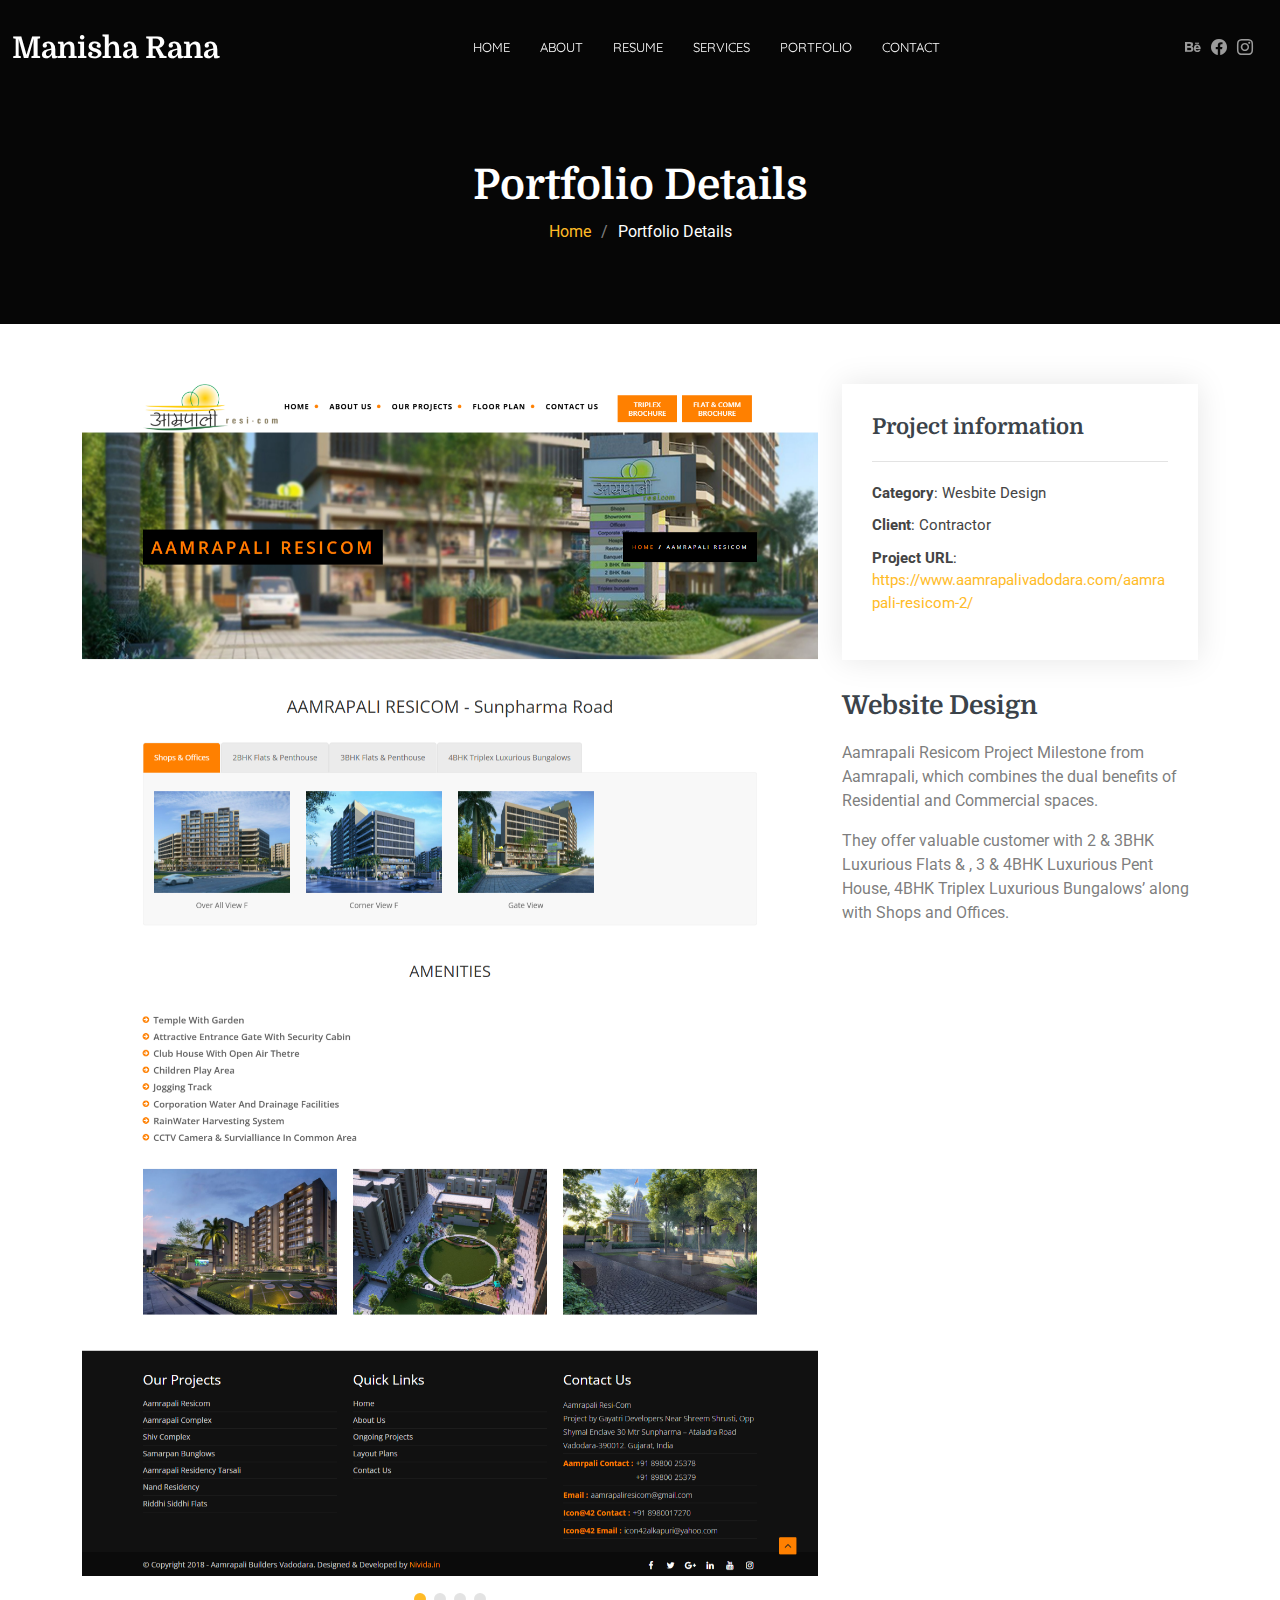
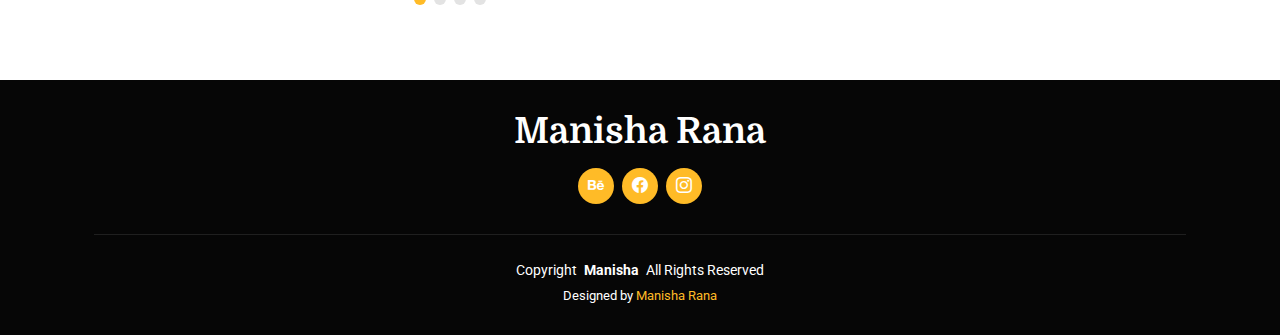
<file: amrapali.html>
<!DOCTYPE html>
<html lang="en">

<head>
  <meta charset="utf-8">
  <meta content="width=device-width, initial-scale=1.0" name="viewport">
  <title>Portfolio Details</title>
  <meta name="description" content="">
  <meta name="keywords" content="">

  <!-- Favicons -->
  <link href="assets/img/favicon.png" rel="icon">
  <link href="assets/img/apple-touch-icon.png" rel="apple-touch-icon">

  <!-- Fonts -->
  <link href="https://fonts.googleapis.com" rel="preconnect">
  <link href="https://fonts.gstatic.com" rel="preconnect" crossorigin>
  <link
    href="https://fonts.googleapis.com/css2?family=Roboto:ital,wght@0,100;0,300;0,400;0,500;0,700;0,900;1,100;1,300;1,400;1,500;1,700;1,900&family=Quicksand:wght@300;400;500;600;700&family=Domine:wght@400;500;600;700&display=swap"
    rel="stylesheet">

  <!-- Vendor CSS Files -->
  <link href="assets/vendor/bootstrap/css/bootstrap.min.css" rel="stylesheet">
  <link href="assets/vendor/bootstrap-icons/bootstrap-icons.css" rel="stylesheet">
  <link href="assets/vendor/aos/aos.css" rel="stylesheet">
  <link href="assets/vendor/swiper/swiper-bundle.min.css" rel="stylesheet">
  <link href="assets/vendor/glightbox/css/glightbox.min.css" rel="stylesheet">

  <!-- Main CSS File -->
  <link href="assets/css/main.css" rel="stylesheet">


</head>

<body class="portfolio-details-page">

  <header id="header" class="header d-flex align-items-center fixed-top">
    <div class="container-fluid position-relative d-flex align-items-center justify-content-between">

      <a href="index.html" class="logo d-flex align-items-center me-auto me-xl-0">
        <!-- Uncomment the line below if you also wish to use an image logo -->
        <!-- <img src="assets/img/logo.png" alt=""> -->
        <h1 class="sitename">Manisha Rana</h1>
      </a>

      <nav id="navmenu" class="navmenu">
        <ul>
          <li><a href="index.html">Home</a></li>
          <li><a href="index.html">About</a></li>
          <li><a href="index.html">Resume</a></li>
          <li><a href="index.html">Services</a></li>
          <li><a href="index.html">Portfolio</a></li>
          <li><a href="index.html">Contact</a></li>
        </ul>
        <i class="mobile-nav-toggle d-xl-none bi bi-list"></i>
      </nav>

      <div class="header-social-links">
        <a href="https://www.behance.net/manisharana2" class="behance" target="_blank"><i class="bi bi-behance"></i></a>
        <a href="https://www.facebook.com/manisha.rana.1990" class="facebook" target="_blank"><i
            class="bi bi-facebook"></i></a>
        <a href="https://www.instagram.com/manisha_rana_007/" class="instagram" target="_blank"><i
            class="bi bi-instagram"></i></a>
      </div>

    </div>
  </header>

  <main class="main">

    <!-- Page Title -->
    <div class="page-title dark-background">
      <div class="container position-relative">
        <h1>Portfolio Details</h1>
        <!-- <p>Esse dolorum voluptatum ullam est sint nemo et est ipsa porro placeat quibusdam quia assumenda numquam molestias.</p> -->
        <nav class="breadcrumbs">
          <ol>
            <li><a href="index.html">Home</a></li>
            <li class="current">Portfolio Details</li>
          </ol>
        </nav>
      </div>
    </div><!-- End Page Title -->

    <!-- Portfolio Details Section -->
    <section id="portfolio-details" class="portfolio-details section">

      <div class="container" data-aos="fade-up" data-aos-delay="100">

        <div class="row gy-4">

          <div class="col-lg-8">
            <div class="portfolio-details-slider swiper init-swiper">

              <script type="application/json" class="swiper-config">
                {
                  "loop": true,
                  "speed": 600,
                  "autoplay": {
                    "delay": 5000
                  },
                  "slidesPerView": "auto",
                  "pagination": {
                    "el": ".swiper-pagination",
                    "type": "bullets",
                    "clickable": true
                  }
                }
              </script>

              <div class="swiper-wrapper align-items-center">

                <div class="swiper-slide">
                  <img src="assets/img/portfolio/website/amrapali/amrapali.png" alt="">
                </div>

                <div class="swiper-slide">
                  <img src="assets/img/portfolio/website/amrapali/amrapali2.png" alt="">
                </div>

                <div class="swiper-slide">
                  <img src="assets/img/portfolio/website/amrapali/amrapali3.png" alt="">
                </div>

                <div class="swiper-slide">
                  <img src="assets/img/portfolio/website/amrapali/amrapali4.png" alt="">
                </div>

              </div>
              <div class="swiper-pagination"></div>
            </div>
          </div>

          <div class="col-lg-4">
            <div class="portfolio-info" data-aos="fade-up" data-aos-delay="200">
              <h3>Project information</h3>
              <ul>
                <li><strong>Category</strong>: Wesbite Design</li>
                <li><strong>Client</strong>: Contractor </li>
                <!-- <li><strong>Project date</strong>: 10 July, 2022</li> -->
                <li><strong>Project URL</strong>: <a href="https://www.aamrapalivadodara.com/aamrapali-resicom-2/"
                    target="_blank"
                    style="word-wrap: break-word;">https://www.aamrapalivadodara.com/aamrapali-resicom-2/</a></li>
              </ul>
            </div>
            <div class="portfolio-description" data-aos="fade-up" data-aos-delay="300">
              <h2>Website Design</h2>
              <p> Aamrapali Resicom Project Milestone from Aamrapali, which combines the dual benefits of Residential and
                Commercial spaces.</p>
              <p>They offer valuable customer with 2 & 3BHK Luxurious Flats & , 3 & 4BHK Luxurious Pent House, 4BHK
                Triplex Luxurious Bungalows’ along with Shops and Offices.</p>
              </p>
            </div>
          </div>
        </div>
      </div>

    </section><!-- /Portfolio Details Section -->

  </main>

  <footer id="footer" class="footer position-relative dark-background">
    <div class="container">
      <h3 class="sitename">Manisha Rana <br></h3>
      <!-- <p>Et aut eum quis fuga eos sunt ipsa nihil. Labore corporis magni eligendi fuga maxime saepe commodi placeat.</p> -->
      <div class="social-links d-flex justify-content-center">
        <a href="https://www.behance.net/manisharana2" class="behance" target="_blank"><i class="bi bi-behance"></i></a>
        <a href="https://www.facebook.com/manisha.rana.1990" class="facebook" target="_blank"><i
            class="bi bi-facebook"></i></a>
        <a href="https://www.instagram.com/manisha_rana_007/" class="instagram" target="_blank"><i
            class="bi bi-instagram"></i></a>
      </div>
      <div class="container">
        <div class="copyright">
          <span>Copyright</span> <strong class="px-1 sitename">Manisha</strong> <span>All Rights Reserved</span>
        </div>
        <div class="credits">
          Designed by <a href="#">Manisha Rana</a>
        </div>
      </div>
    </div>
  </footer>

  <!-- Scroll Top -->
  <a href="#" id="scroll-top" class="scroll-top d-flex align-items-center justify-content-center"><i
      class="bi bi-arrow-up-short"></i></a>

  <!-- Preloader -->
  <div id="preloader"></div>

  <!-- Vendor JS Files -->
  <script src="assets/vendor/bootstrap/js/bootstrap.bundle.min.js"></script>
  <script src="assets/vendor/php-email-form/validate.js"></script>
  <script src="assets/vendor/aos/aos.js"></script>
  <script src="assets/vendor/swiper/swiper-bundle.min.js"></script>
  <script src="assets/vendor/glightbox/js/glightbox.min.js"></script>
  <script src="assets/vendor/imagesloaded/imagesloaded.pkgd.min.js"></script>
  <script src="assets/vendor/isotope-layout/isotope.pkgd.min.js"></script>

  <!-- Main JS File -->
  <script src="assets/js/main.js"></script>

</body>

</html>
</file>
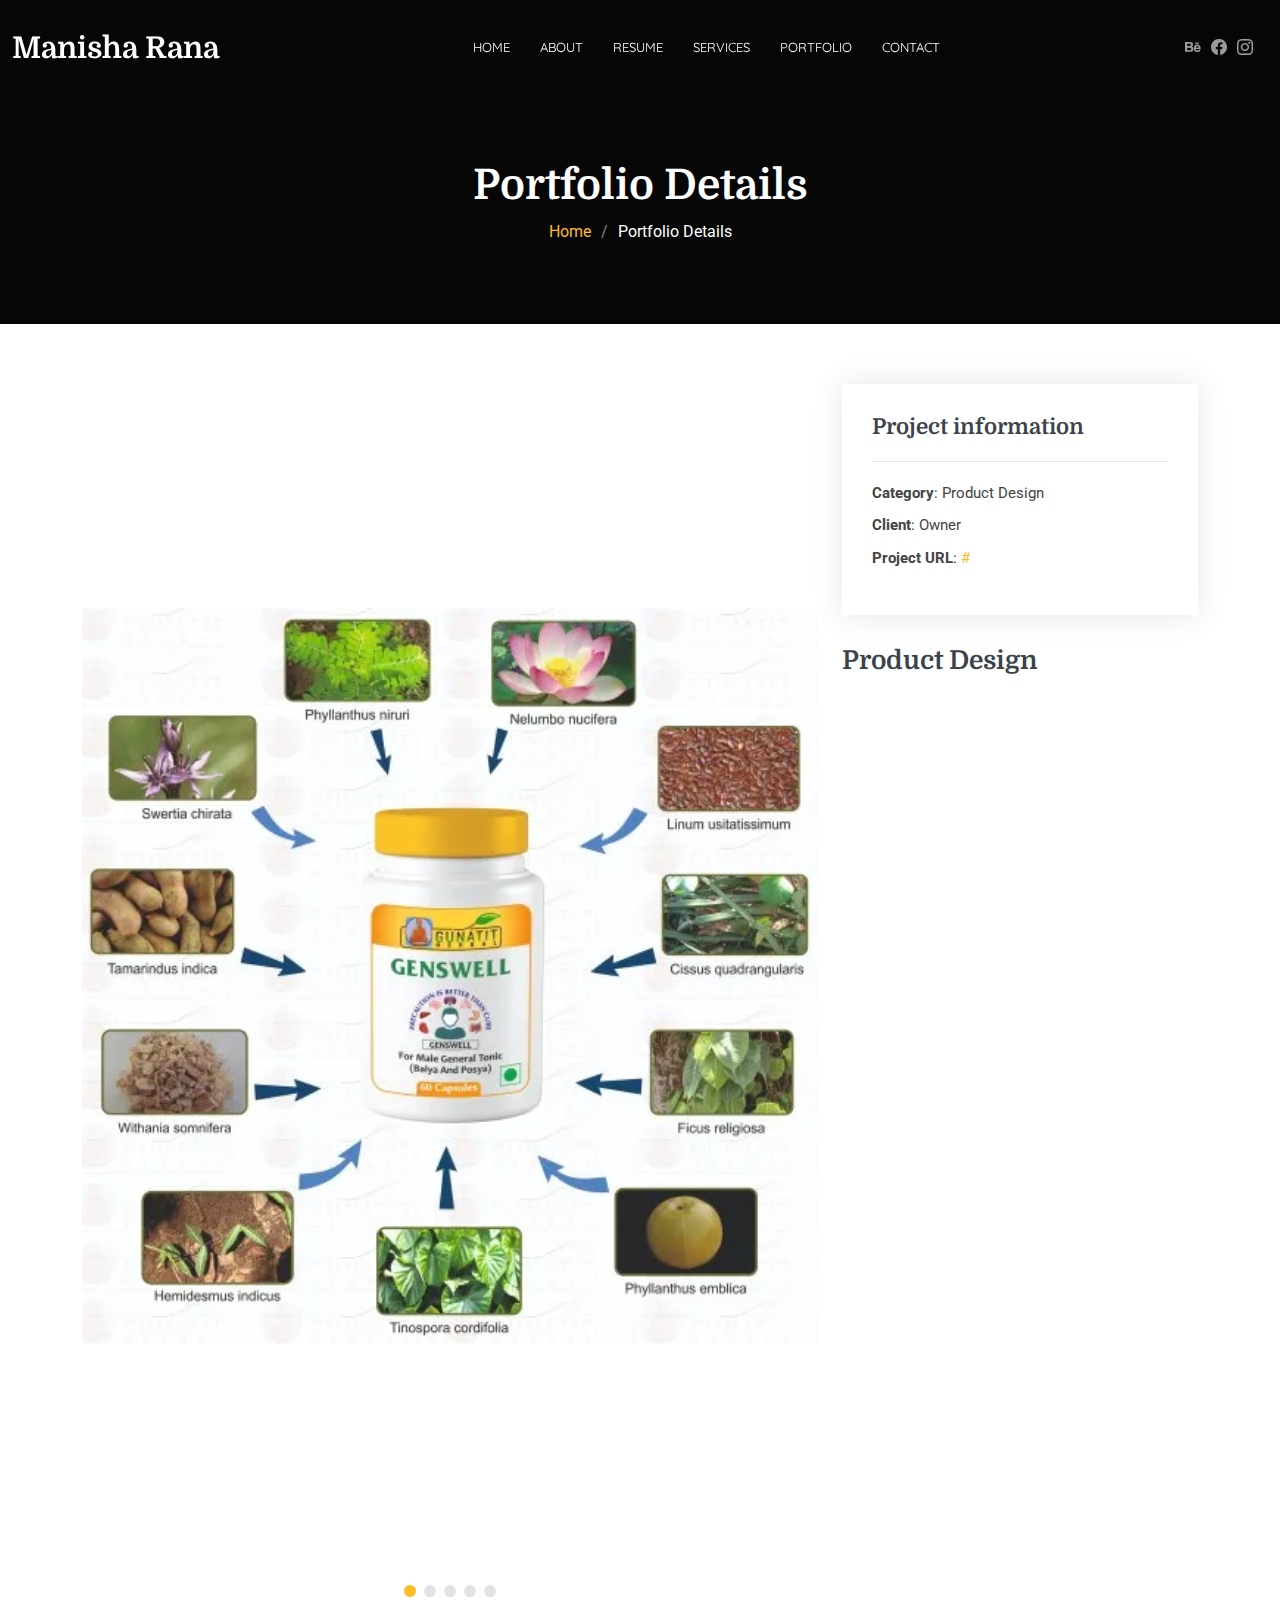
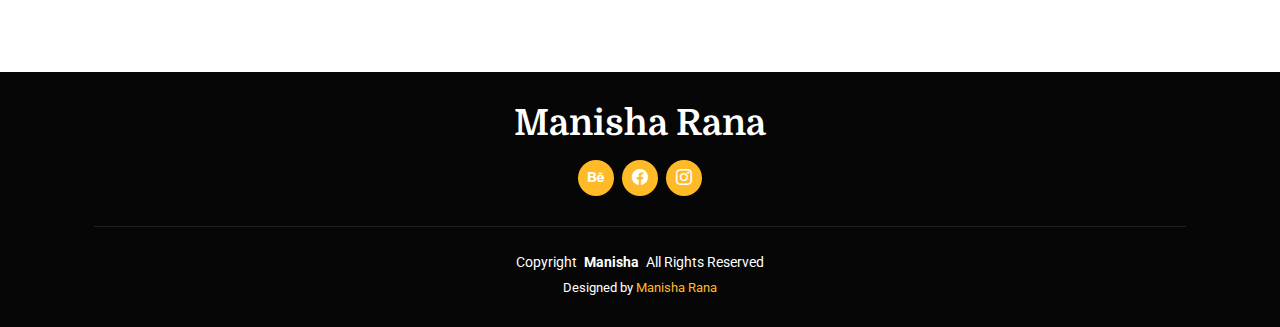
<file: gunatit.html>
<!DOCTYPE html>
<html lang="en">

<head>
  <meta charset="utf-8">
  <meta content="width=device-width, initial-scale=1.0" name="viewport">
  <title>Portfolio Details</title>
  <meta name="description" content="">
  <meta name="keywords" content="">

  <!-- Favicons -->
  <link href="assets/img/favicon.png" rel="icon">
  <link href="assets/img/apple-touch-icon.png" rel="apple-touch-icon">

  <!-- Fonts -->
  <link href="https://fonts.googleapis.com" rel="preconnect">
  <link href="https://fonts.gstatic.com" rel="preconnect" crossorigin>
  <link href="https://fonts.googleapis.com/css2?family=Roboto:ital,wght@0,100;0,300;0,400;0,500;0,700;0,900;1,100;1,300;1,400;1,500;1,700;1,900&family=Quicksand:wght@300;400;500;600;700&family=Domine:wght@400;500;600;700&display=swap" rel="stylesheet">

  <!-- Vendor CSS Files -->
  <link href="assets/vendor/bootstrap/css/bootstrap.min.css" rel="stylesheet">
  <link href="assets/vendor/bootstrap-icons/bootstrap-icons.css" rel="stylesheet">
  <link href="assets/vendor/aos/aos.css" rel="stylesheet">
  <link href="assets/vendor/swiper/swiper-bundle.min.css" rel="stylesheet">
  <link href="assets/vendor/glightbox/css/glightbox.min.css" rel="stylesheet">

  <!-- Main CSS File -->
  <link href="assets/css/main.css" rel="stylesheet">

 
</head>

<body class="portfolio-details-page">

  <header id="header" class="header d-flex align-items-center fixed-top">
    <div class="container-fluid position-relative d-flex align-items-center justify-content-between">

      <a href="index.html" class="logo d-flex align-items-center me-auto me-xl-0">
        <!-- Uncomment the line below if you also wish to use an image logo -->
        <!-- <img src="assets/img/logo.png" alt=""> -->
        <h1 class="sitename">Manisha Rana</h1>
      </a>

      <nav id="navmenu" class="navmenu">
        <ul>
          <li><a href="index.html">Home</a></li>
          <li><a href="index.html">About</a></li>
          <li><a href="index.html">Resume</a></li>
          <li><a href="index.html">Services</a></li>
          <li><a href="index.html">Portfolio</a></li>
          <li><a href="index.html">Contact</a></li>
        </ul>
        <i class="mobile-nav-toggle d-xl-none bi bi-list"></i>
      </nav>

      <div class="header-social-links">
        <a href="https://www.behance.net/manisharana2" class="behance" target="_blank" ><i class="bi bi-behance"></i></a>
        <a href="https://www.facebook.com/manisha.rana.1990" class="facebook" target="_blank"><i class="bi bi-facebook"></i></a>
        <a href="https://www.instagram.com/manisha_rana_007/" class="instagram" target="_blank"><i class="bi bi-instagram"></i></a> 
      </div>

    </div>
  </header>

  <main class="main">

    <!-- Page Title -->
    <div class="page-title dark-background">
      <div class="container position-relative">
        <h1>Portfolio Details</h1>
        <!-- <p>Esse dolorum voluptatum ullam est sint nemo et est ipsa porro placeat quibusdam quia assumenda numquam molestias.</p> -->
        <nav class="breadcrumbs">
          <ol>
            <li><a href="index.html">Home</a></li>
            <li class="current">Portfolio Details</li>
          </ol>
        </nav>
      </div>
    </div><!-- End Page Title -->

    <!-- Portfolio Details Section -->
    <section id="portfolio-details" class="portfolio-details section">

      <div class="container" data-aos="fade-up" data-aos-delay="100">

        <div class="row gy-4">

          <div class="col-lg-8">
            <div class="portfolio-details-slider swiper init-swiper">

              <script type="application/json" class="swiper-config">
                {
                  "loop": true,
                  "speed": 600,
                  "autoplay": {
                    "delay": 5000
                  },
                  "slidesPerView": "auto",
                  "pagination": {
                    "el": ".swiper-pagination",
                    "type": "bullets",
                    "clickable": true
                  }
                }
              </script>

              <div class="swiper-wrapper align-items-center">

                <div class="swiper-slide">
                  <img src="assets/img/portfolio/gunatit.png" alt="">
                </div>

                <div class="swiper-slide">
                  <img src="assets/img/portfolio/gunatit1.png" alt="">
                </div>

                <div class="swiper-slide">
                  <img src="assets/img/portfolio/gunatit2.png" alt="">
                </div>

                <div class="swiper-slide">
                  <img src="assets/img/portfolio/gunatit3.png" alt="">
                </div>

                <div class="swiper-slide">
                  <img src="assets/img/portfolio/gunatit4.png" alt="">
                </div>

              </div>
              <div class="swiper-pagination"></div>
            </div>
          </div>

          <div class="col-lg-4">
            <div class="portfolio-info" data-aos="fade-up" data-aos-delay="200">
              <h3>Project information</h3>
              <ul>
                <li><strong>Category</strong>: Product Design</li>
                <li><strong>Client</strong>: Owner </li>
                <!-- <li><strong>Project date</strong>: 10 Feb, 2021</li> -->
                <li><strong>Project URL</strong>: <a href="#" target="_blank" style="word-wrap: break-word;">#</a></li>
              </ul>
            </div>
            <div class="portfolio-description" data-aos="fade-up" data-aos-delay="300">
              <h2>Product Design</h2>
              <p>
                <!-- Autem ipsum nam porro corporis rerum. Quis eos dolorem eos itaque inventore commodi labore quia quia. Exercitationem repudiandae officiis neque suscipit non officia eaque itaque enim. Voluptatem officia accusantium nesciunt est omnis tempora consectetur dignissimos. Sequi nulla at esse enim cum deserunt eius. -->
              </p>
            </div>
          </div>
        </div>
      </div>

    </section><!-- /Portfolio Details Section -->

  </main>

  <footer id="footer" class="footer position-relative dark-background">
    <div class="container">
      <h3 class="sitename">Manisha Rana <br></h3>
      <!-- <p>Et aut eum quis fuga eos sunt ipsa nihil. Labore corporis magni eligendi fuga maxime saepe commodi placeat.</p> -->
      <div class="social-links d-flex justify-content-center">
        <a href="https://www.behance.net/manisharana2" class="behance" target="_blank" ><i class="bi bi-behance"></i></a>
        <a href="https://www.facebook.com/manisha.rana.1990" class="facebook" target="_blank"><i class="bi bi-facebook"></i></a>
        <a href="https://www.instagram.com/manisha_rana_007/" class="instagram" target="_blank"><i class="bi bi-instagram"></i></a> 
      </div>
      <div class="container">
        <div class="copyright">
          <span>Copyright</span> <strong class="px-1 sitename">Manisha</strong> <span>All Rights Reserved</span>
        </div>
        <div class="credits">
          Designed by <a href="#">Manisha Rana</a>
        </div>
      </div>
    </div>
  </footer>

  <!-- Scroll Top -->
  <a href="#" id="scroll-top" class="scroll-top d-flex align-items-center justify-content-center"><i class="bi bi-arrow-up-short"></i></a>

  <!-- Preloader -->
  <div id="preloader"></div>

  <!-- Vendor JS Files -->
  <script src="assets/vendor/bootstrap/js/bootstrap.bundle.min.js"></script>
  <script src="assets/vendor/php-email-form/validate.js"></script>
  <script src="assets/vendor/aos/aos.js"></script>
  <script src="assets/vendor/swiper/swiper-bundle.min.js"></script>
  <script src="assets/vendor/glightbox/js/glightbox.min.js"></script>
  <script src="assets/vendor/imagesloaded/imagesloaded.pkgd.min.js"></script>
  <script src="assets/vendor/isotope-layout/isotope.pkgd.min.js"></script>

  <!-- Main JS File -->
  <script src="assets/js/main.js"></script>

</body>

</html>
</file>
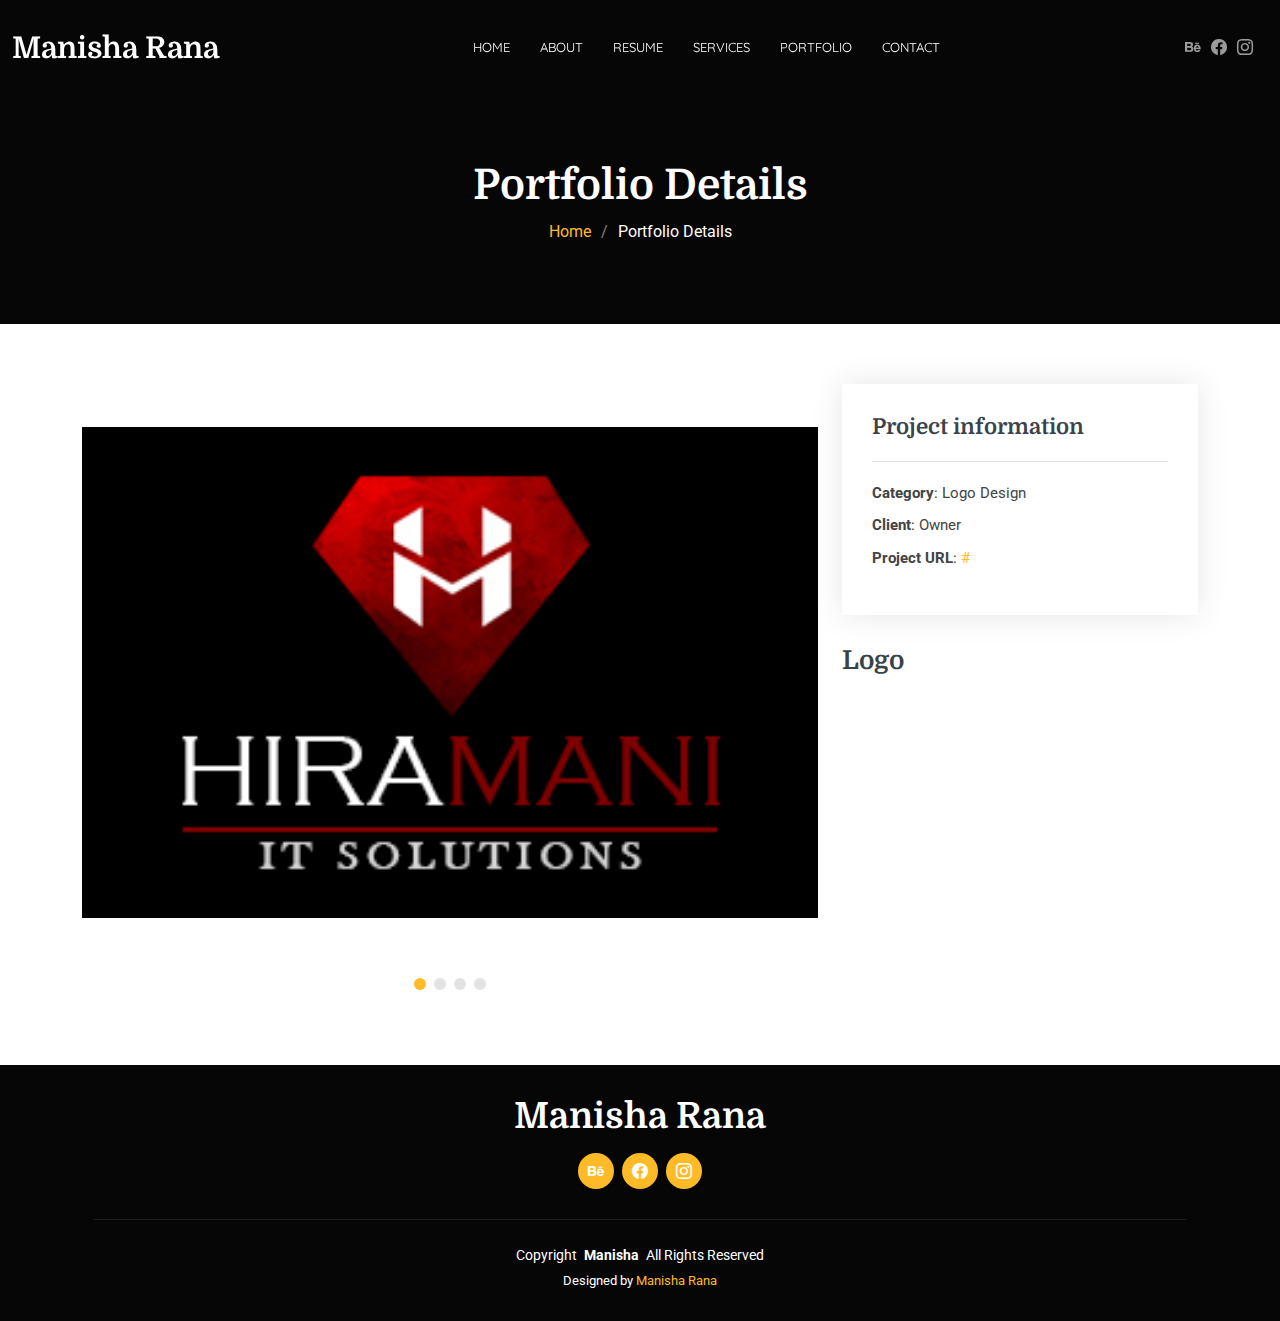
<file: hiramani.html>
<!DOCTYPE html>
<html lang="en">

<head>
  <meta charset="utf-8">
  <meta content="width=device-width, initial-scale=1.0" name="viewport">
  <title>Portfolio Details</title>
  <meta name="description" content="">
  <meta name="keywords" content="">

  <!-- Favicons -->
  <link href="assets/img/favicon.png" rel="icon">
  <link href="assets/img/apple-touch-icon.png" rel="apple-touch-icon">

  <!-- Fonts -->
  <link href="https://fonts.googleapis.com" rel="preconnect">
  <link href="https://fonts.gstatic.com" rel="preconnect" crossorigin>
  <link href="https://fonts.googleapis.com/css2?family=Roboto:ital,wght@0,100;0,300;0,400;0,500;0,700;0,900;1,100;1,300;1,400;1,500;1,700;1,900&family=Quicksand:wght@300;400;500;600;700&family=Domine:wght@400;500;600;700&display=swap" rel="stylesheet">

  <!-- Vendor CSS Files -->
  <link href="assets/vendor/bootstrap/css/bootstrap.min.css" rel="stylesheet">
  <link href="assets/vendor/bootstrap-icons/bootstrap-icons.css" rel="stylesheet">
  <link href="assets/vendor/aos/aos.css" rel="stylesheet">
  <link href="assets/vendor/swiper/swiper-bundle.min.css" rel="stylesheet">
  <link href="assets/vendor/glightbox/css/glightbox.min.css" rel="stylesheet">

  <!-- Main CSS File -->
  <link href="assets/css/main.css" rel="stylesheet">

 
</head>

<body class="portfolio-details-page">

  <header id="header" class="header d-flex align-items-center fixed-top">
    <div class="container-fluid position-relative d-flex align-items-center justify-content-between">

      <a href="index.html" class="logo d-flex align-items-center me-auto me-xl-0">
        <!-- Uncomment the line below if you also wish to use an image logo -->
        <!-- <img src="assets/img/logo.png" alt=""> -->
        <h1 class="sitename">Manisha Rana</h1>
      </a>

      <nav id="navmenu" class="navmenu">
        <ul>
          <li><a href="index.html">Home</a></li>
          <li><a href="index.html">About</a></li>
          <li><a href="index.html">Resume</a></li>
          <li><a href="index.html">Services</a></li>
          <li><a href="index.html">Portfolio</a></li>
          <li><a href="index.html">Contact</a></li>
        </ul>
        <i class="mobile-nav-toggle d-xl-none bi bi-list"></i>
      </nav>

      <div class="header-social-links">
        <a href="https://www.behance.net/manisharana2" class="behance" target="_blank" ><i class="bi bi-behance"></i></a>
        <a href="https://www.facebook.com/manisha.rana.1990" class="facebook" target="_blank"><i class="bi bi-facebook"></i></a>
        <a href="https://www.instagram.com/manisha_rana_007/" class="instagram" target="_blank"><i class="bi bi-instagram"></i></a> 
      </div>

    </div>
  </header>

  <main class="main">

    <!-- Page Title -->
    <div class="page-title dark-background">
      <div class="container position-relative">
        <h1>Portfolio Details</h1>
        <!-- <p>Esse dolorum voluptatum ullam est sint nemo et est ipsa porro placeat quibusdam quia assumenda numquam molestias.</p> -->
        <nav class="breadcrumbs">
          <ol>
            <li><a href="index.html">Home</a></li>
            <li class="current">Portfolio Details</li>
          </ol>
        </nav>
      </div>
    </div><!-- End Page Title -->

    <!-- Portfolio Details Section -->
    <section id="portfolio-details" class="portfolio-details section">

      <div class="container" data-aos="fade-up" data-aos-delay="100">

        <div class="row gy-4">

          <div class="col-lg-8">
            <div class="portfolio-details-slider swiper init-swiper">

              <script type="application/json" class="swiper-config">
                {
                  "loop": true,
                  "speed": 600,
                  "autoplay": {
                    "delay": 5000
                  },
                  "slidesPerView": "auto",
                  "pagination": {
                    "el": ".swiper-pagination",
                    "type": "bullets",
                    "clickable": true
                  }
                }
              </script>

              <div class="swiper-wrapper align-items-center">

                <div class="swiper-slide">
                  <img src="assets/img/portfolio/hiramani1.jpg" alt="">
                </div>

                <div class="swiper-slide">
                  <img src="assets/img/portfolio/hiramani2.png" alt="">
                </div>

                <div class="swiper-slide">
                  <img src="assets/img/portfolio/hiramani3.jpg" alt="">
                </div>

                <div class="swiper-slide">
                  <img src="assets/img/portfolio/hiramani4.png" alt="">
                </div>

              </div>
              <div class="swiper-pagination"></div>
            </div>
          </div>

          <div class="col-lg-4">
            <div class="portfolio-info" data-aos="fade-up" data-aos-delay="200">
              <h3>Project information</h3>
              <ul>
                <li><strong>Category</strong>: Logo Design</li>
                <li><strong>Client</strong>: Owner </li>
                <!-- <li><strong>Project date</strong>: 10 Feb, 2022</li> -->
                <li><strong>Project URL</strong>: <a href="#" target="_blank" style="word-wrap: break-word;">#</a></li>
              </ul>
            </div>
            <div class="portfolio-description" data-aos="fade-up" data-aos-delay="300">
              <h2>Logo</h2>
              <p>
                <!-- Autem ipsum nam porro corporis rerum. Quis eos dolorem eos itaque inventore commodi labore quia quia. Exercitationem repudiandae officiis neque suscipit non officia eaque itaque enim. Voluptatem officia accusantium nesciunt est omnis tempora consectetur dignissimos. Sequi nulla at esse enim cum deserunt eius. -->
              </p>
            </div>
          </div>
        </div>
      </div>

    </section><!-- /Portfolio Details Section -->

  </main>

  <footer id="footer" class="footer position-relative dark-background">
    <div class="container">
      <h3 class="sitename">Manisha Rana <br></h3>
      <!-- <p>Et aut eum quis fuga eos sunt ipsa nihil. Labore corporis magni eligendi fuga maxime saepe commodi placeat.</p> -->
      <div class="social-links d-flex justify-content-center">
        <a href="https://www.behance.net/manisharana2" class="behance" target="_blank" ><i class="bi bi-behance"></i></a>
        <a href="https://www.facebook.com/manisha.rana.1990" class="facebook" target="_blank"><i class="bi bi-facebook"></i></a>
        <a href="https://www.instagram.com/manisha_rana_007/" class="instagram" target="_blank"><i class="bi bi-instagram"></i></a> 
      </div>
      <div class="container">
        <div class="copyright">
          <span>Copyright</span> <strong class="px-1 sitename">Manisha</strong> <span>All Rights Reserved</span>
        </div>
        <div class="credits">
          Designed by <a href="#">Manisha Rana</a>
        </div>
      </div>
    </div>
  </footer>

  <!-- Scroll Top -->
  <a href="#" id="scroll-top" class="scroll-top d-flex align-items-center justify-content-center"><i class="bi bi-arrow-up-short"></i></a>

  <!-- Preloader -->
  <div id="preloader"></div>

  <!-- Vendor JS Files -->
  <script src="assets/vendor/bootstrap/js/bootstrap.bundle.min.js"></script>
  <script src="assets/vendor/php-email-form/validate.js"></script>
  <script src="assets/vendor/aos/aos.js"></script>
  <script src="assets/vendor/swiper/swiper-bundle.min.js"></script>
  <script src="assets/vendor/glightbox/js/glightbox.min.js"></script>
  <script src="assets/vendor/imagesloaded/imagesloaded.pkgd.min.js"></script>
  <script src="assets/vendor/isotope-layout/isotope.pkgd.min.js"></script>

  <!-- Main JS File -->
  <script src="assets/js/main.js"></script>

</body>

</html>
</file>
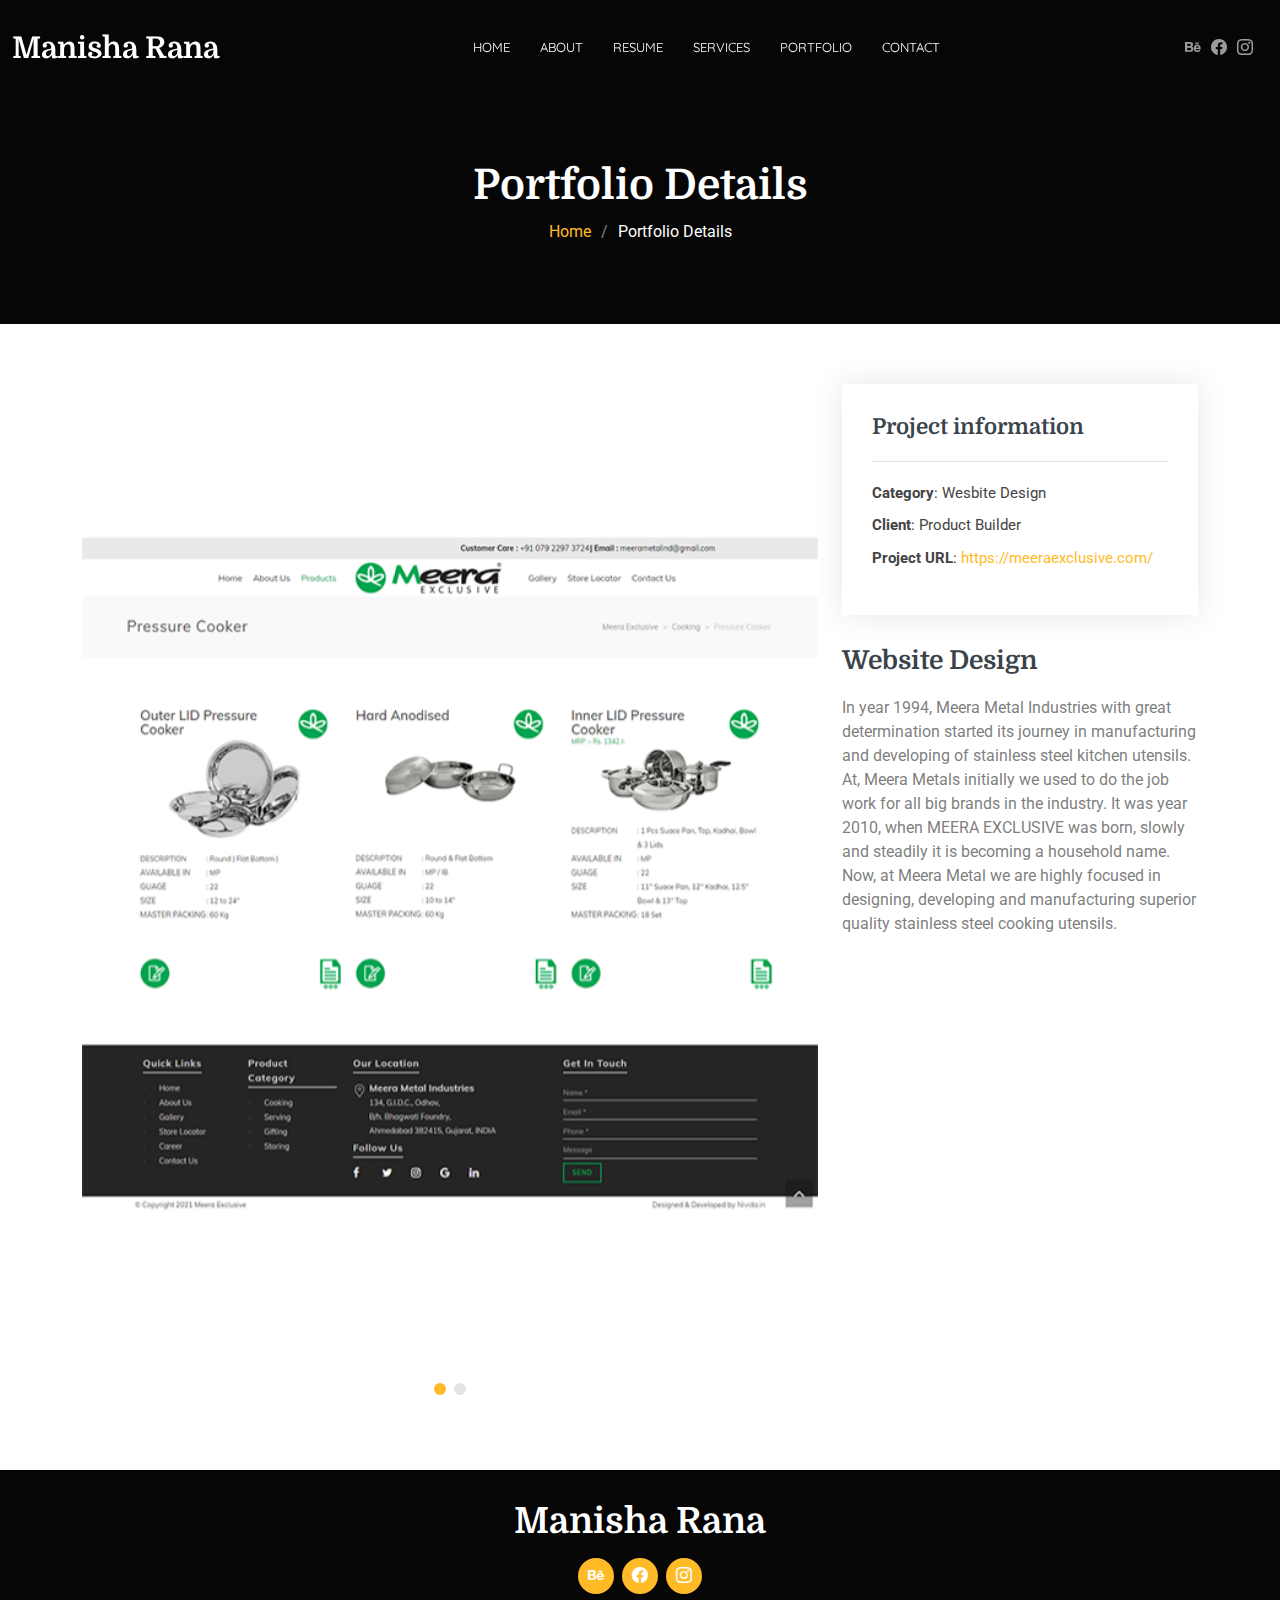
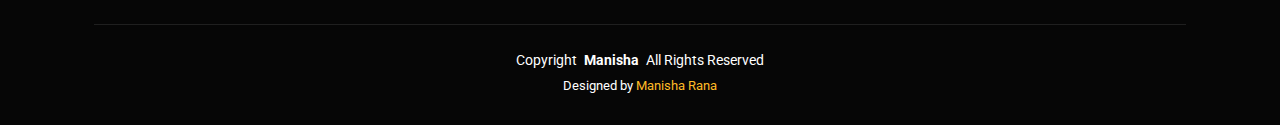
<file: meera.html>
<!DOCTYPE html>
<html lang="en">

<head>
  <meta charset="utf-8">
  <meta content="width=device-width, initial-scale=1.0" name="viewport">
  <title>Portfolio Details</title>
  <meta name="description" content="">
  <meta name="keywords" content="">

  <!-- Favicons -->
  <link href="assets/img/favicon.png" rel="icon">
  <link href="assets/img/apple-touch-icon.png" rel="apple-touch-icon">

  <!-- Fonts -->
  <link href="https://fonts.googleapis.com" rel="preconnect">
  <link href="https://fonts.gstatic.com" rel="preconnect" crossorigin>
  <link
    href="https://fonts.googleapis.com/css2?family=Roboto:ital,wght@0,100;0,300;0,400;0,500;0,700;0,900;1,100;1,300;1,400;1,500;1,700;1,900&family=Quicksand:wght@300;400;500;600;700&family=Domine:wght@400;500;600;700&display=swap"
    rel="stylesheet">

  <!-- Vendor CSS Files -->
  <link href="assets/vendor/bootstrap/css/bootstrap.min.css" rel="stylesheet">
  <link href="assets/vendor/bootstrap-icons/bootstrap-icons.css" rel="stylesheet">
  <link href="assets/vendor/aos/aos.css" rel="stylesheet">
  <link href="assets/vendor/swiper/swiper-bundle.min.css" rel="stylesheet">
  <link href="assets/vendor/glightbox/css/glightbox.min.css" rel="stylesheet">

  <!-- Main CSS File -->
  <link href="assets/css/main.css" rel="stylesheet">


</head>

<body class="portfolio-details-page">

  <header id="header" class="header d-flex align-items-center fixed-top">
    <div class="container-fluid position-relative d-flex align-items-center justify-content-between">

      <a href="index.html" class="logo d-flex align-items-center me-auto me-xl-0">
        <!-- Uncomment the line below if you also wish to use an image logo -->
        <!-- <img src="assets/img/logo.png" alt=""> -->
        <h1 class="sitename">Manisha Rana</h1>
      </a>

      <nav id="navmenu" class="navmenu">
        <ul>
          <li><a href="index.html">Home</a></li>
          <li><a href="index.html">About</a></li>
          <li><a href="index.html">Resume</a></li>
          <li><a href="index.html">Services</a></li>
          <li><a href="index.html">Portfolio</a></li>
          <li><a href="index.html">Contact</a></li>
        </ul>
        <i class="mobile-nav-toggle d-xl-none bi bi-list"></i>
      </nav>

      <div class="header-social-links">
        <a href="https://www.behance.net/manisharana2" class="behance" target="_blank"><i class="bi bi-behance"></i></a>
        <a href="https://www.facebook.com/manisha.rana.1990" class="facebook" target="_blank"><i
            class="bi bi-facebook"></i></a>
        <a href="https://www.instagram.com/manisha_rana_007/" class="instagram" target="_blank"><i
            class="bi bi-instagram"></i></a>
      </div>

    </div>
  </header>

  <main class="main">

    <!-- Page Title -->
    <div class="page-title dark-background">
      <div class="container position-relative">
        <h1>Portfolio Details</h1>
        <!-- <p>Esse dolorum voluptatum ullam est sint nemo et est ipsa porro placeat quibusdam quia assumenda numquam molestias.</p> -->
        <nav class="breadcrumbs">
          <ol>
            <li><a href="index.html">Home</a></li>
            <li class="current">Portfolio Details</li>
          </ol>
        </nav>
      </div>
    </div><!-- End Page Title -->

    <!-- Portfolio Details Section -->
    <section id="portfolio-details" class="portfolio-details section">

      <div class="container" data-aos="fade-up" data-aos-delay="100">

        <div class="row gy-4">

          <div class="col-lg-8">
            <div class="portfolio-details-slider swiper init-swiper">

              <script type="application/json" class="swiper-config">
                {
                  "loop": true,
                  "speed": 600,
                  "autoplay": {
                    "delay": 5000
                  },
                  "slidesPerView": "auto",
                  "pagination": {
                    "el": ".swiper-pagination",
                    "type": "bullets",
                    "clickable": true
                  }
                }
              </script>

              <div class="swiper-wrapper align-items-center">

                <div class="swiper-slide">
                  <img src="assets/img/portfolio/website/meera/meera1.png" alt="">
                </div>

                <div class="swiper-slide">
                  <img src="assets/img/portfolio/website/meera/meera2.png" alt="">
                </div>

              </div>
              <div class="swiper-pagination"></div>
            </div>
          </div>

          <div class="col-lg-4">
            <div class="portfolio-info" data-aos="fade-up" data-aos-delay="200">
              <h3>Project information</h3>
              <ul>
                <li><strong>Category</strong>: Wesbite Design</li>
                <li><strong>Client</strong>: Product Builder </li>
                <!-- <li><strong>Project date</strong>: 20 Sep, 2022</li> -->
                <li><strong>Project URL</strong>: <a href="https://meeraexclusive.com/"
                    target="_blank"
                    style="word-wrap: break-word;">https://meeraexclusive.com/</a></li>
              </ul>
            </div>
            <div class="portfolio-description" data-aos="fade-up" data-aos-delay="300">
              <h2>Website Design</h2>
              <p>
                In year 1994, Meera Metal Industries with great determination started its journey in manufacturing and developing of stainless steel kitchen utensils. At, Meera Metals initially we used to do the job work for all big brands in the industry. It was year 2010, when MEERA EXCLUSIVE was born, slowly and steadily it is becoming a household name. Now, at Meera Metal we are highly focused in designing, developing and manufacturing superior quality stainless steel cooking utensils.
              </p>
            </div>
          </div>
        </div>
      </div>

    </section>
  </main>

  <footer id="footer" class="footer position-relative dark-background">
    <div class="container">
      <h3 class="sitename">Manisha Rana <br></h3>
      <!-- <p>Et aut eum quis fuga eos sunt ipsa nihil. Labore corporis magni eligendi fuga maxime saepe commodi placeat.</p> -->
      <div class="social-links d-flex justify-content-center">
        <a href="https://www.behance.net/manisharana2" class="behance" target="_blank"><i class="bi bi-behance"></i></a>
        <a href="https://www.facebook.com/manisha.rana.1990" class="facebook" target="_blank"><i
            class="bi bi-facebook"></i></a>
        <a href="https://www.instagram.com/manisha_rana_007/" class="instagram" target="_blank"><i
            class="bi bi-instagram"></i></a>
      </div>
      <div class="container">
        <div class="copyright">
          <span>Copyright</span> <strong class="px-1 sitename">Manisha</strong> <span>All Rights Reserved</span>
        </div>
        <div class="credits">
          Designed by <a href="#">Manisha Rana</a>
        </div>
      </div>
    </div>
  </footer>

  <!-- Scroll Top -->
  <a href="#" id="scroll-top" class="scroll-top d-flex align-items-center justify-content-center"><i
      class="bi bi-arrow-up-short"></i></a>

  <!-- Preloader -->
  <div id="preloader"></div>

  <!-- Vendor JS Files -->
  <script src="assets/vendor/bootstrap/js/bootstrap.bundle.min.js"></script>
  <script src="assets/vendor/php-email-form/validate.js"></script>
  <script src="assets/vendor/aos/aos.js"></script>
  <script src="assets/vendor/swiper/swiper-bundle.min.js"></script>
  <script src="assets/vendor/glightbox/js/glightbox.min.js"></script>
  <script src="assets/vendor/imagesloaded/imagesloaded.pkgd.min.js"></script>
  <script src="assets/vendor/isotope-layout/isotope.pkgd.min.js"></script>

  <!-- Main JS File -->
  <script src="assets/js/main.js"></script>

</body>

</html>
</file>
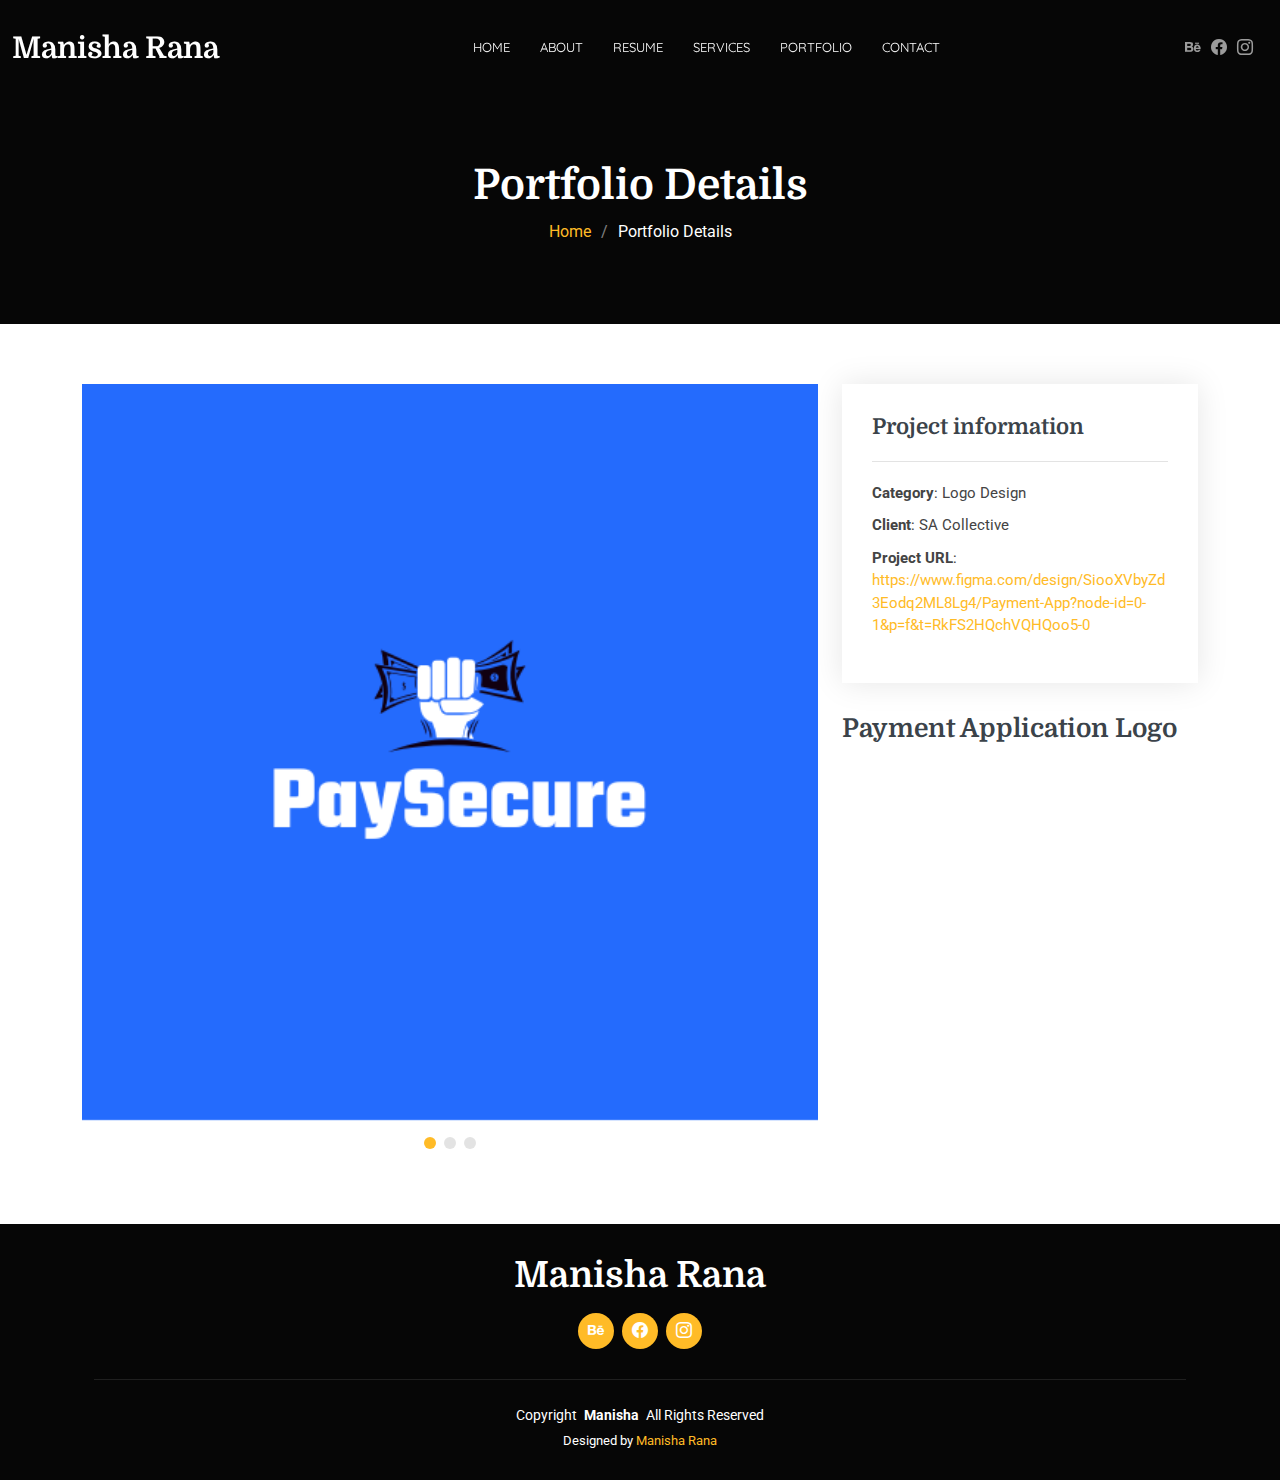
<file: paySecure.html>
<!DOCTYPE html>
<html lang="en">

<head>
  <meta charset="utf-8">
  <meta content="width=device-width, initial-scale=1.0" name="viewport">
  <title>Portfolio Details</title>
  <meta name="description" content="">
  <meta name="keywords" content="">

  <!-- Favicons -->
  <link href="assets/img/favicon.png" rel="icon">
  <link href="assets/img/apple-touch-icon.png" rel="apple-touch-icon">

  <!-- Fonts -->
  <link href="https://fonts.googleapis.com" rel="preconnect">
  <link href="https://fonts.gstatic.com" rel="preconnect" crossorigin>
  <link href="https://fonts.googleapis.com/css2?family=Roboto:ital,wght@0,100;0,300;0,400;0,500;0,700;0,900;1,100;1,300;1,400;1,500;1,700;1,900&family=Quicksand:wght@300;400;500;600;700&family=Domine:wght@400;500;600;700&display=swap" rel="stylesheet">

  <!-- Vendor CSS Files -->
  <link href="assets/vendor/bootstrap/css/bootstrap.min.css" rel="stylesheet">
  <link href="assets/vendor/bootstrap-icons/bootstrap-icons.css" rel="stylesheet">
  <link href="assets/vendor/aos/aos.css" rel="stylesheet">
  <link href="assets/vendor/swiper/swiper-bundle.min.css" rel="stylesheet">
  <link href="assets/vendor/glightbox/css/glightbox.min.css" rel="stylesheet">

  <!-- Main CSS File -->
  <link href="assets/css/main.css" rel="stylesheet">

 
</head>

<body class="portfolio-details-page">

  <header id="header" class="header d-flex align-items-center fixed-top">
    <div class="container-fluid position-relative d-flex align-items-center justify-content-between">

      <a href="index.html" class="logo d-flex align-items-center me-auto me-xl-0">
        <!-- Uncomment the line below if you also wish to use an image logo -->
        <!-- <img src="assets/img/logo.png" alt=""> -->
        <h1 class="sitename">Manisha Rana</h1>
      </a>

      <nav id="navmenu" class="navmenu">
        <ul>
          <li><a href="index.html">Home</a></li>
          <li><a href="index.html">About</a></li>
          <li><a href="index.html">Resume</a></li>
          <li><a href="index.html">Services</a></li>
          <li><a href="index.html">Portfolio</a></li>
          <li><a href="index.html">Contact</a></li>
        </ul>
        <i class="mobile-nav-toggle d-xl-none bi bi-list"></i>
      </nav>

      <div class="header-social-links">
        <a href="https://www.behance.net/manisharana2" class="behance" target="_blank" ><i class="bi bi-behance"></i></a>
        <a href="https://www.facebook.com/manisha.rana.1990" class="facebook" target="_blank"><i class="bi bi-facebook"></i></a>
        <a href="https://www.instagram.com/manisha_rana_007/" class="instagram" target="_blank"><i class="bi bi-instagram"></i></a> 
      </div>

    </div>
  </header>

  <main class="main">

    <!-- Page Title -->
    <div class="page-title dark-background">
      <div class="container position-relative">
        <h1>Portfolio Details</h1>
        <!-- <p>Esse dolorum voluptatum ullam est sint nemo et est ipsa porro placeat quibusdam quia assumenda numquam molestias.</p> -->
        <nav class="breadcrumbs">
          <ol>
            <li><a href="index.html">Home</a></li>
            <li class="current">Portfolio Details</li>
          </ol>
        </nav>
      </div>
    </div><!-- End Page Title -->

    <!-- Portfolio Details Section -->
    <section id="portfolio-details" class="portfolio-details section">

      <div class="container" data-aos="fade-up" data-aos-delay="100">

        <div class="row gy-4">

          <div class="col-lg-8">
            <div class="portfolio-details-slider swiper init-swiper">

              <script type="application/json" class="swiper-config">
                {
                  "loop": true,
                  "speed": 600,
                  "autoplay": {
                    "delay": 5000
                  },
                  "slidesPerView": "auto",
                  "pagination": {
                    "el": ".swiper-pagination",
                    "type": "bullets",
                    "clickable": true
                  }
                }
              </script>

              <div class="swiper-wrapper align-items-center">

                <div class="swiper-slide">
                  <img src="assets/img/portfolio/paySecure1.png" alt="">
                </div>

                <div class="swiper-slide">
                  <img src="assets/img/portfolio/paySecure2.png" alt="">
                </div>

                <div class="swiper-slide">
                  <img src="assets/img/portfolio/paySecure3.png" alt="">
                </div>

              </div>
              <div class="swiper-pagination"></div>
            </div>
          </div>

          <div class="col-lg-4">
            <div class="portfolio-info" data-aos="fade-up" data-aos-delay="200">
              <h3>Project information</h3>
              <ul>
                <li><strong>Category</strong>: Logo Design</li>
                <li><strong>Client</strong>: SA Collective </li>
                <!-- <li><strong>Project date</strong>: 01 Feb, 2024</li> -->
                <li><strong>Project URL</strong>: <a href="https://www.figma.com/design/SiooXVbyZd3Eodq2ML8Lg4/Payment-App?node-id=0-1&p=f&t=RkFS2HQchVQHQoo5-0" target="_blank" style="word-wrap: break-word;">https://www.figma.com/design/SiooXVbyZd3Eodq2ML8Lg4/Payment-App?node-id=0-1&p=f&t=RkFS2HQchVQHQoo5-0</a></li>
              </ul>
            </div>
            <div class="portfolio-description" data-aos="fade-up" data-aos-delay="300">
              <h2>Payment Application Logo</h2>
              <p>
                <!-- Autem ipsum nam porro corporis rerum. Quis eos dolorem eos itaque inventore commodi labore quia quia. Exercitationem repudiandae officiis neque suscipit non officia eaque itaque enim. Voluptatem officia accusantium nesciunt est omnis tempora consectetur dignissimos. Sequi nulla at esse enim cum deserunt eius. -->
              </p>
            </div>
          </div>
        </div>
      </div>

    </section><!-- /Portfolio Details Section -->

  </main>

  <footer id="footer" class="footer position-relative dark-background">
    <div class="container">
      <h3 class="sitename">Manisha Rana <br></h3>
      <!-- <p>Et aut eum quis fuga eos sunt ipsa nihil. Labore corporis magni eligendi fuga maxime saepe commodi placeat.</p> -->
      <div class="social-links d-flex justify-content-center">
        <a href="https://www.behance.net/manisharana2" class="behance" target="_blank" ><i class="bi bi-behance"></i></a>
        <a href="https://www.facebook.com/manisha.rana.1990" class="facebook" target="_blank"><i class="bi bi-facebook"></i></a>
        <a href="https://www.instagram.com/manisha_rana_007/" class="instagram" target="_blank"><i class="bi bi-instagram"></i></a> 
      </div>
      <div class="container">
        <div class="copyright">
          <span>Copyright</span> <strong class="px-1 sitename">Manisha</strong> <span>All Rights Reserved</span>
        </div>
        <div class="credits">
          Designed by <a href="#">Manisha Rana</a>
        </div>
      </div>
    </div>
  </footer>

  <!-- Scroll Top -->
  <a href="#" id="scroll-top" class="scroll-top d-flex align-items-center justify-content-center"><i class="bi bi-arrow-up-short"></i></a>

  <!-- Preloader -->
  <div id="preloader"></div>

  <!-- Vendor JS Files -->
  <script src="assets/vendor/bootstrap/js/bootstrap.bundle.min.js"></script>
  <script src="assets/vendor/php-email-form/validate.js"></script>
  <script src="assets/vendor/aos/aos.js"></script>
  <script src="assets/vendor/swiper/swiper-bundle.min.js"></script>
  <script src="assets/vendor/glightbox/js/glightbox.min.js"></script>
  <script src="assets/vendor/imagesloaded/imagesloaded.pkgd.min.js"></script>
  <script src="assets/vendor/isotope-layout/isotope.pkgd.min.js"></script>

  <!-- Main JS File -->
  <script src="assets/js/main.js"></script>

</body>

</html>
</file>
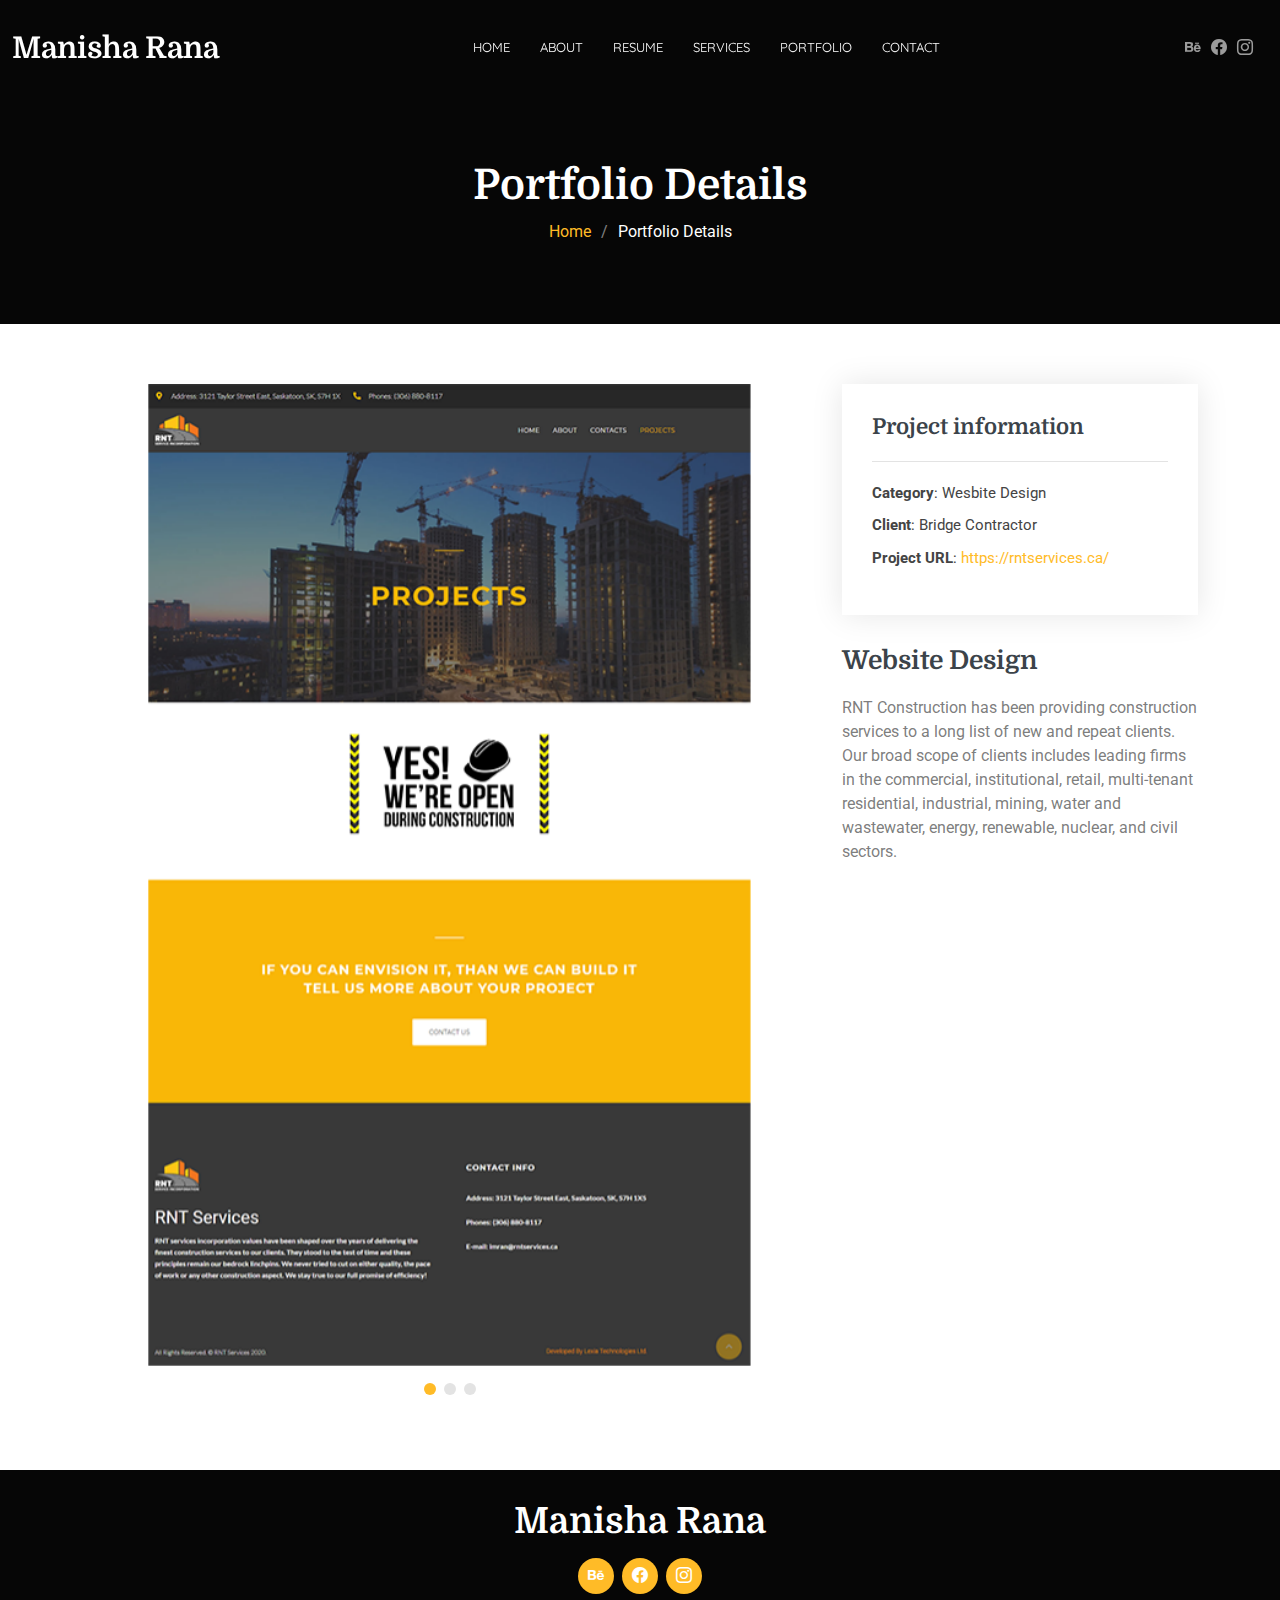
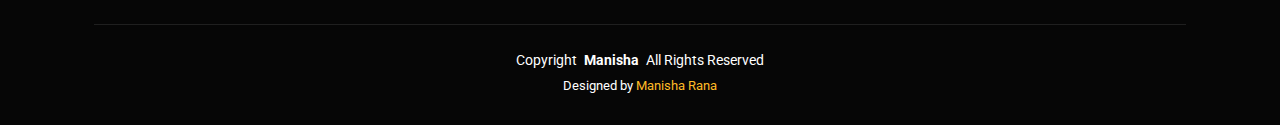
<file: rnt.html>
<!DOCTYPE html>
<html lang="en">

<head>
  <meta charset="utf-8">
  <meta content="width=device-width, initial-scale=1.0" name="viewport">
  <title>Portfolio Details</title>
  <meta name="description" content="">
  <meta name="keywords" content="">

  <!-- Favicons -->
  <link href="assets/img/favicon.png" rel="icon">
  <link href="assets/img/apple-touch-icon.png" rel="apple-touch-icon">

  <!-- Fonts -->
  <link href="https://fonts.googleapis.com" rel="preconnect">
  <link href="https://fonts.gstatic.com" rel="preconnect" crossorigin>
  <link
    href="https://fonts.googleapis.com/css2?family=Roboto:ital,wght@0,100;0,300;0,400;0,500;0,700;0,900;1,100;1,300;1,400;1,500;1,700;1,900&family=Quicksand:wght@300;400;500;600;700&family=Domine:wght@400;500;600;700&display=swap"
    rel="stylesheet">

  <!-- Vendor CSS Files -->
  <link href="assets/vendor/bootstrap/css/bootstrap.min.css" rel="stylesheet">
  <link href="assets/vendor/bootstrap-icons/bootstrap-icons.css" rel="stylesheet">
  <link href="assets/vendor/aos/aos.css" rel="stylesheet">
  <link href="assets/vendor/swiper/swiper-bundle.min.css" rel="stylesheet">
  <link href="assets/vendor/glightbox/css/glightbox.min.css" rel="stylesheet">

  <!-- Main CSS File -->
  <link href="assets/css/main.css" rel="stylesheet">


</head>

<body class="portfolio-details-page">

  <header id="header" class="header d-flex align-items-center fixed-top">
    <div class="container-fluid position-relative d-flex align-items-center justify-content-between">

      <a href="index.html" class="logo d-flex align-items-center me-auto me-xl-0">
        <!-- Uncomment the line below if you also wish to use an image logo -->
        <!-- <img src="assets/img/logo.png" alt=""> -->
        <h1 class="sitename">Manisha Rana</h1>
      </a>

      <nav id="navmenu" class="navmenu">
        <ul>
          <li><a href="index.html">Home</a></li>
          <li><a href="index.html">About</a></li>
          <li><a href="index.html">Resume</a></li>
          <li><a href="index.html">Services</a></li>
          <li><a href="index.html">Portfolio</a></li>
          <li><a href="index.html">Contact</a></li>
        </ul>
        <i class="mobile-nav-toggle d-xl-none bi bi-list"></i>
      </nav>

      <div class="header-social-links">
        <a href="https://www.behance.net/manisharana2" class="behance" target="_blank"><i class="bi bi-behance"></i></a>
        <a href="https://www.facebook.com/manisha.rana.1990" class="facebook" target="_blank"><i
            class="bi bi-facebook"></i></a>
        <a href="https://www.instagram.com/manisha_rana_007/" class="instagram" target="_blank"><i
            class="bi bi-instagram"></i></a>
      </div>

    </div>
  </header>

  <main class="main">

    <!-- Page Title -->
    <div class="page-title dark-background">
      <div class="container position-relative">
        <h1>Portfolio Details</h1>
        <!-- <p>Esse dolorum voluptatum ullam est sint nemo et est ipsa porro placeat quibusdam quia assumenda numquam molestias.</p> -->
        <nav class="breadcrumbs">
          <ol>
            <li><a href="index.html">Home</a></li>
            <li class="current">Portfolio Details</li>
          </ol>
        </nav>
      </div>
    </div><!-- End Page Title -->

    <!-- Portfolio Details Section -->
    <section id="portfolio-details" class="portfolio-details section">

      <div class="container" data-aos="fade-up" data-aos-delay="100">

        <div class="row gy-4">

          <div class="col-lg-8">
            <div class="portfolio-details-slider swiper init-swiper">

              <script type="application/json" class="swiper-config">
                {
                  "loop": true,
                  "speed": 600,
                  "autoplay": {
                    "delay": 5000
                  },
                  "slidesPerView": "auto",
                  "pagination": {
                    "el": ".swiper-pagination",
                    "type": "bullets",
                    "clickable": true
                  }
                }
              </script>

              <div class="swiper-wrapper align-items-center">

                <div class="swiper-slide">
                  <img src="assets/img/portfolio/website/RNT/rnt1.png" alt="">
                </div>

                <div class="swiper-slide">
                  <img src="assets/img/portfolio/website/RNT/rnt2.png" alt="">
                </div>

                <div class="swiper-slide">
                  <img src="assets/img/portfolio/website/RNT/rnt3.png" alt="">
                </div>

              </div>
              <div class="swiper-pagination"></div>
            </div>
          </div>

          <div class="col-lg-4">
            <div class="portfolio-info" data-aos="fade-up" data-aos-delay="200">
              <h3>Project information</h3>
              <ul>
                <li><strong>Category</strong>: Wesbite Design</li>
                <li><strong>Client</strong>: Bridge Contractor</li>
                <!-- <li><strong>Project date</strong>: 15 Nov, 2022</li> -->
                <li><strong>Project URL</strong>: <a href="https://rntservices.ca/"
                    target="_blank"
                    style="word-wrap: break-word;">https://rntservices.ca/</a></li>
              </ul>
            </div>
            <div class="portfolio-description" data-aos="fade-up" data-aos-delay="300">
              <h2>Website Design</h2>
              <p>RNT Construction has been providing construction services to a long list of new and repeat clients. Our broad scope of clients includes leading firms in the commercial, institutional, retail, multi-tenant residential, industrial, mining, water and wastewater, energy, renewable, nuclear, and civil sectors.</p>
              </p>
            </div>
          </div>
        </div>
      </div>

    </section><!-- /Portfolio Details Section -->

  </main>

  <footer id="footer" class="footer position-relative dark-background">
    <div class="container">
      <h3 class="sitename">Manisha Rana <br></h3>
      <!-- <p>Et aut eum quis fuga eos sunt ipsa nihil. Labore corporis magni eligendi fuga maxime saepe commodi placeat.</p> -->
      <div class="social-links d-flex justify-content-center">
        <a href="https://www.behance.net/manisharana2" class="behance" target="_blank"><i class="bi bi-behance"></i></a>
        <a href="https://www.facebook.com/manisha.rana.1990" class="facebook" target="_blank"><i
            class="bi bi-facebook"></i></a>
        <a href="https://www.instagram.com/manisha_rana_007/" class="instagram" target="_blank"><i
            class="bi bi-instagram"></i></a>
      </div>
      <div class="container">
        <div class="copyright">
          <span>Copyright</span> <strong class="px-1 sitename">Manisha</strong> <span>All Rights Reserved</span>
        </div>
        <div class="credits">
          Designed by <a href="#">Manisha Rana</a>
        </div>
      </div>
    </div>
  </footer>

  <!-- Scroll Top -->
  <a href="#" id="scroll-top" class="scroll-top d-flex align-items-center justify-content-center"><i
      class="bi bi-arrow-up-short"></i></a>

  <!-- Preloader -->
  <div id="preloader"></div>

  <!-- Vendor JS Files -->
  <script src="assets/vendor/bootstrap/js/bootstrap.bundle.min.js"></script>
  <script src="assets/vendor/php-email-form/validate.js"></script>
  <script src="assets/vendor/aos/aos.js"></script>
  <script src="assets/vendor/swiper/swiper-bundle.min.js"></script>
  <script src="assets/vendor/glightbox/js/glightbox.min.js"></script>
  <script src="assets/vendor/imagesloaded/imagesloaded.pkgd.min.js"></script>
  <script src="assets/vendor/isotope-layout/isotope.pkgd.min.js"></script>

  <!-- Main JS File -->
  <script src="assets/js/main.js"></script>

</body>

</html>
</file>
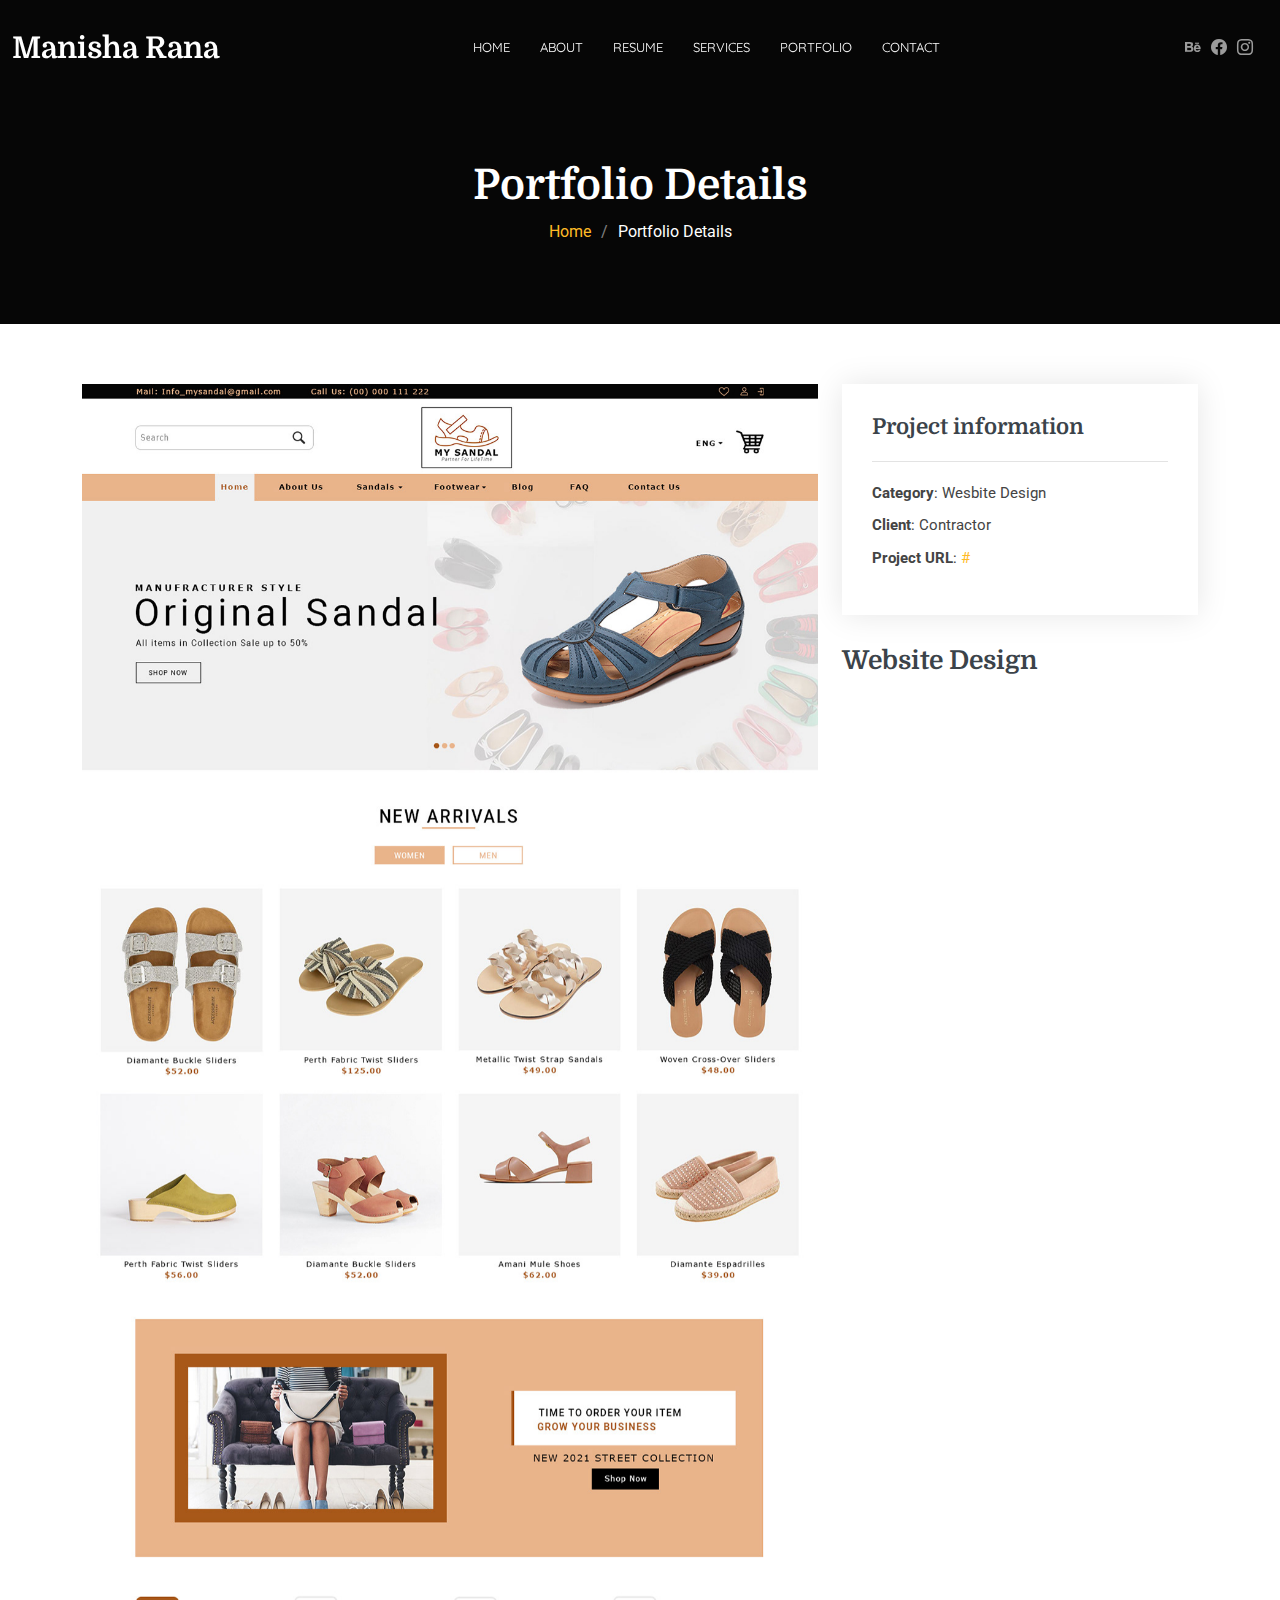
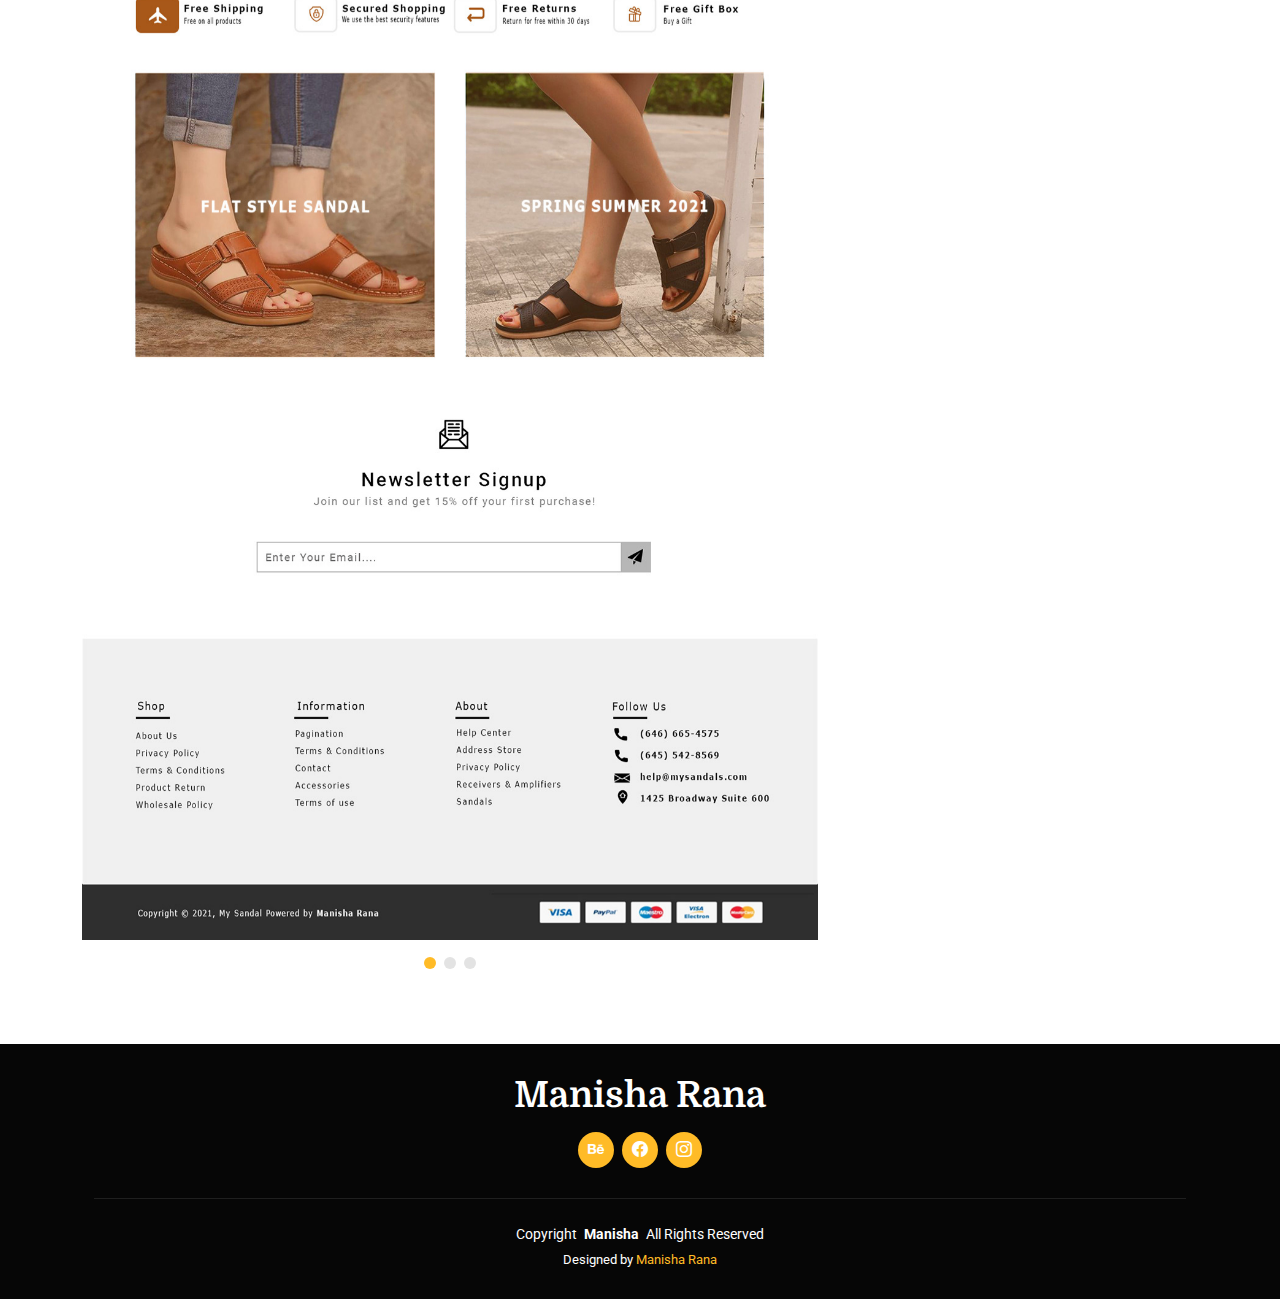
<file: sandal.html>
<!DOCTYPE html>
<html lang="en">

<head>
  <meta charset="utf-8">
  <meta content="width=device-width, initial-scale=1.0" name="viewport">
  <title>Portfolio Details</title>
  <meta name="description" content="">
  <meta name="keywords" content="">

  <!-- Favicons -->
  <link href="assets/img/favicon.png" rel="icon">
  <link href="assets/img/apple-touch-icon.png" rel="apple-touch-icon">

  <!-- Fonts -->
  <link href="https://fonts.googleapis.com" rel="preconnect">
  <link href="https://fonts.gstatic.com" rel="preconnect" crossorigin>
  <link
    href="https://fonts.googleapis.com/css2?family=Roboto:ital,wght@0,100;0,300;0,400;0,500;0,700;0,900;1,100;1,300;1,400;1,500;1,700;1,900&family=Quicksand:wght@300;400;500;600;700&family=Domine:wght@400;500;600;700&display=swap"
    rel="stylesheet">

  <!-- Vendor CSS Files -->
  <link href="assets/vendor/bootstrap/css/bootstrap.min.css" rel="stylesheet">
  <link href="assets/vendor/bootstrap-icons/bootstrap-icons.css" rel="stylesheet">
  <link href="assets/vendor/aos/aos.css" rel="stylesheet">
  <link href="assets/vendor/swiper/swiper-bundle.min.css" rel="stylesheet">
  <link href="assets/vendor/glightbox/css/glightbox.min.css" rel="stylesheet">

  <!-- Main CSS File -->
  <link href="assets/css/main.css" rel="stylesheet">


</head>

<body class="portfolio-details-page">

  <header id="header" class="header d-flex align-items-center fixed-top">
    <div class="container-fluid position-relative d-flex align-items-center justify-content-between">

      <a href="index.html" class="logo d-flex align-items-center me-auto me-xl-0">
        <!-- Uncomment the line below if you also wish to use an image logo -->
        <!-- <img src="assets/img/logo.png" alt=""> -->
        <h1 class="sitename">Manisha Rana</h1>
      </a>

      <nav id="navmenu" class="navmenu">
        <ul>
          <li><a href="index.html">Home</a></li>
          <li><a href="index.html">About</a></li>
          <li><a href="index.html">Resume</a></li>
          <li><a href="index.html">Services</a></li>
          <li><a href="index.html">Portfolio</a></li>
          <li><a href="index.html">Contact</a></li>
        </ul>
        <i class="mobile-nav-toggle d-xl-none bi bi-list"></i>
      </nav>

      <div class="header-social-links">
        <a href="https://www.behance.net/manisharana2" class="behance" target="_blank"><i class="bi bi-behance"></i></a>
        <a href="https://www.facebook.com/manisha.rana.1990" class="facebook" target="_blank"><i
            class="bi bi-facebook"></i></a>
        <a href="https://www.instagram.com/manisha_rana_007/" class="instagram" target="_blank"><i
            class="bi bi-instagram"></i></a>
      </div>

    </div>
  </header>

  <main class="main">

    <!-- Page Title -->
    <div class="page-title dark-background">
      <div class="container position-relative">
        <h1>Portfolio Details</h1>
        <!-- <p>Esse dolorum voluptatum ullam est sint nemo et est ipsa porro placeat quibusdam quia assumenda numquam molestias.</p> -->
        <nav class="breadcrumbs">
          <ol>
            <li><a href="index.html">Home</a></li>
            <li class="current">Portfolio Details</li>
          </ol>
        </nav>
      </div>
    </div><!-- End Page Title -->

    <!-- Portfolio Details Section -->
    <section id="portfolio-details" class="portfolio-details section">

      <div class="container" data-aos="fade-up" data-aos-delay="100">

        <div class="row gy-4">

          <div class="col-lg-8">
            <div class="portfolio-details-slider swiper init-swiper">

              <script type="application/json" class="swiper-config">
                {
                  "loop": true,
                  "speed": 600,
                  "autoplay": {
                    "delay": 5000
                  },
                  "slidesPerView": "auto",
                  "pagination": {
                    "el": ".swiper-pagination",
                    "type": "bullets",
                    "clickable": true
                  }
                }
              </script>

              <div class="swiper-wrapper align-items-center">

                <div class="swiper-slide">
                  <img src="assets/img/portfolio/website/sandal/sandal-homepage.jpg" alt="">
                </div>

                <div class="swiper-slide">
                  <img src="assets/img/portfolio/website/sandal/sandal-product.png" alt="">
                </div>

                <div class="swiper-slide">
                  <img src="assets/img/portfolio/website/sandal/sandal-logo-pro.png" alt="">
                </div>


              </div>
              <div class="swiper-pagination"></div>
            </div>
          </div>

          <div class="col-lg-4">
            <div class="portfolio-info" data-aos="fade-up" data-aos-delay="200">
              <h3>Project information</h3>
              <ul>
                <li><strong>Category</strong>: Wesbite Design</li>
                <li><strong>Client</strong>: Contractor </li>
                <!-- <li><strong>Project date</strong>: 28 Nov, 2022</li> -->
                <li><strong>Project URL</strong>: <a href="#" target="_blank"
                    style="word-wrap: break-word;">#</a></li>
              </ul>
            </div>
            <div class="portfolio-description" data-aos="fade-up" data-aos-delay="300">
              <h2>Website Design</h2>
            </div>
          </div>
        </div>
      </div>

    </section><!-- /Portfolio Details Section -->

  </main>

  <footer id="footer" class="footer position-relative dark-background">
    <div class="container">
      <h3 class="sitename">Manisha Rana <br></h3>
      <!-- <p>Et aut eum quis fuga eos sunt ipsa nihil. Labore corporis magni eligendi fuga maxime saepe commodi placeat.</p> -->
      <div class="social-links d-flex justify-content-center">
        <a href="https://www.behance.net/manisharana2" class="behance" target="_blank"><i class="bi bi-behance"></i></a>
        <a href="https://www.facebook.com/manisha.rana.1990" class="facebook" target="_blank"><i
            class="bi bi-facebook"></i></a>
        <a href="https://www.instagram.com/manisha_rana_007/" class="instagram" target="_blank"><i
            class="bi bi-instagram"></i></a>
      </div>
      <div class="container">
        <div class="copyright">
          <span>Copyright</span> <strong class="px-1 sitename">Manisha</strong> <span>All Rights Reserved</span>
        </div>
        <div class="credits">
          Designed by <a href="#">Manisha Rana</a>
        </div>
      </div>
    </div>
  </footer>

  <!-- Scroll Top -->
  <a href="#" id="scroll-top" class="scroll-top d-flex align-items-center justify-content-center"><i
      class="bi bi-arrow-up-short"></i></a>

  <!-- Preloader -->
  <div id="preloader"></div>

  <!-- Vendor JS Files -->
  <script src="assets/vendor/bootstrap/js/bootstrap.bundle.min.js"></script>
  <script src="assets/vendor/php-email-form/validate.js"></script>
  <script src="assets/vendor/aos/aos.js"></script>
  <script src="assets/vendor/swiper/swiper-bundle.min.js"></script>
  <script src="assets/vendor/glightbox/js/glightbox.min.js"></script>
  <script src="assets/vendor/imagesloaded/imagesloaded.pkgd.min.js"></script>
  <script src="assets/vendor/isotope-layout/isotope.pkgd.min.js"></script>

  <!-- Main JS File -->
  <script src="assets/js/main.js"></script>

</body>

</html>
</file>
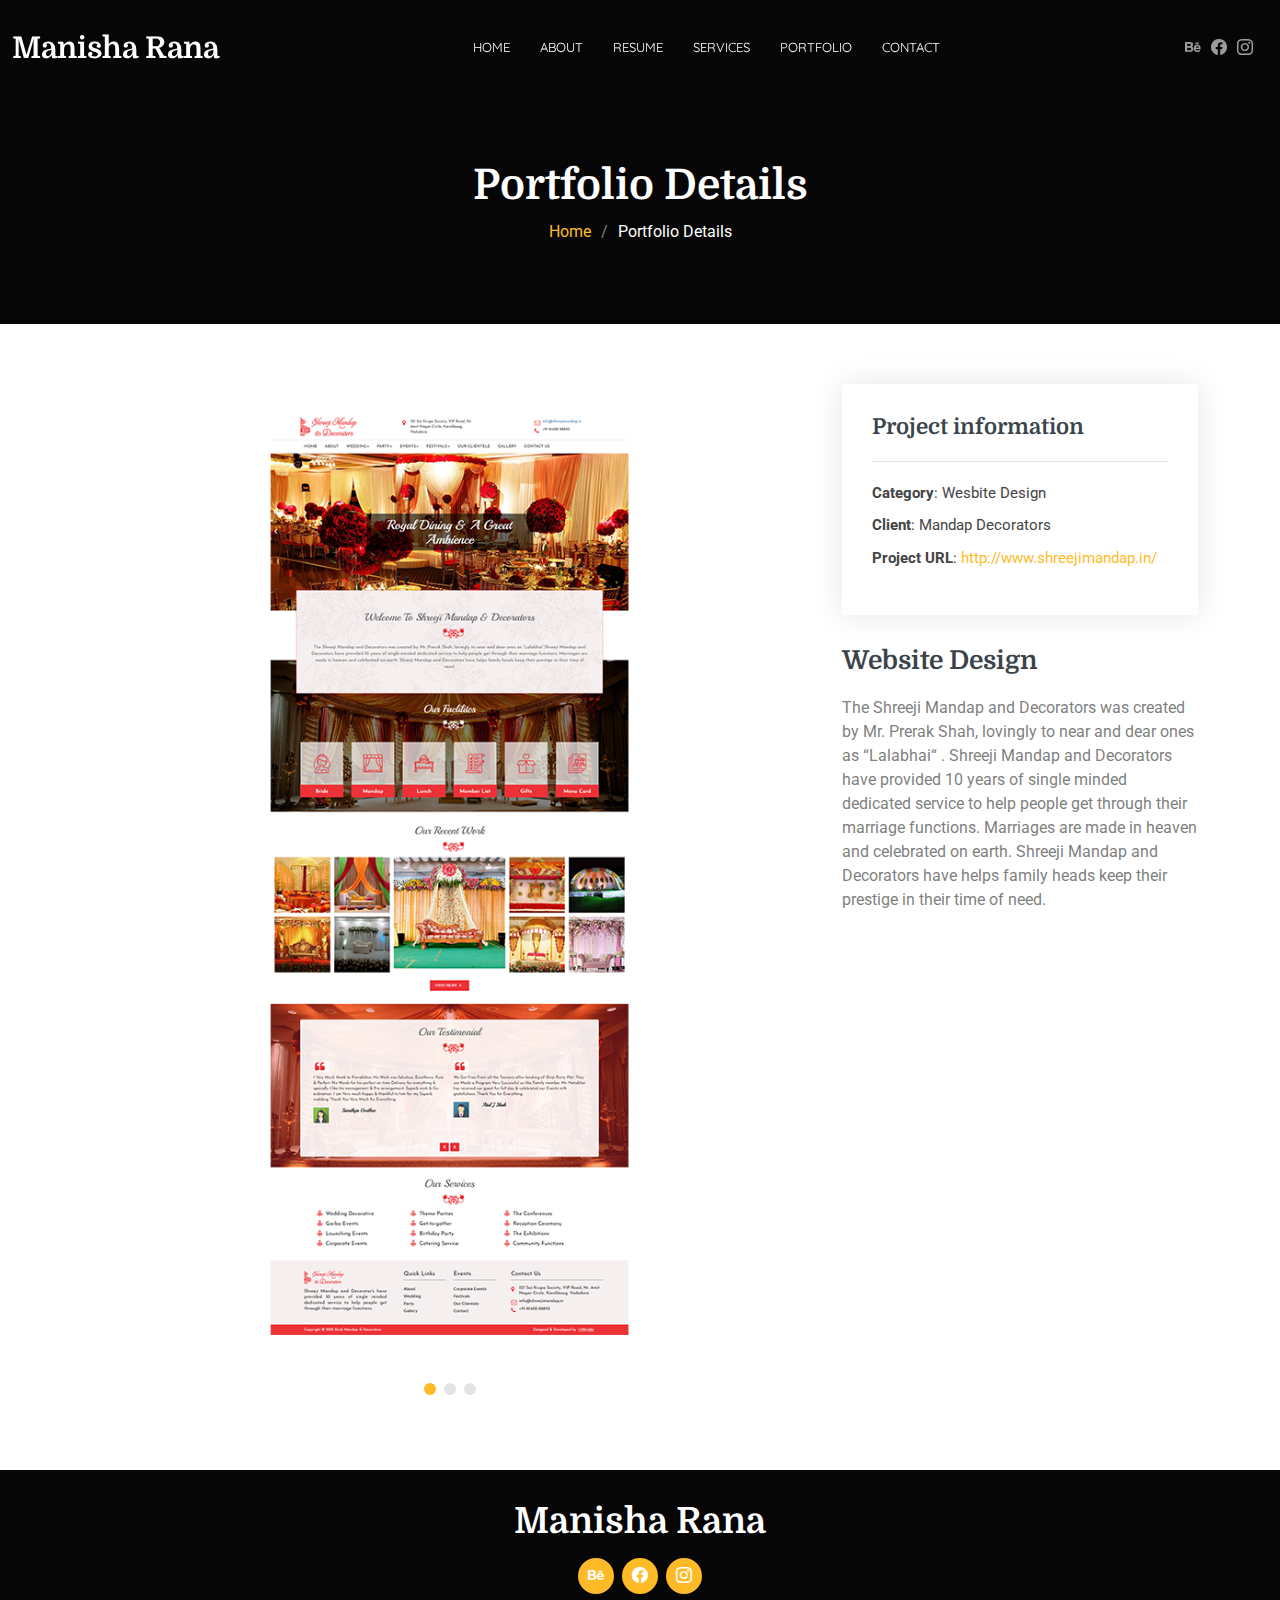
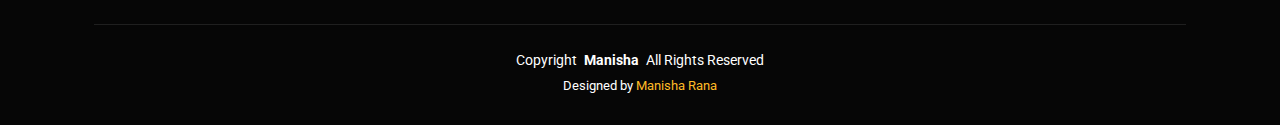
<file: shreeji.html>
<!DOCTYPE html>
<html lang="en">

<head>
  <meta charset="utf-8">
  <meta content="width=device-width, initial-scale=1.0" name="viewport">
  <title>Portfolio Details</title>
  <meta name="description" content="">
  <meta name="keywords" content="">

  <!-- Favicons -->
  <link href="assets/img/favicon.png" rel="icon">
  <link href="assets/img/apple-touch-icon.png" rel="apple-touch-icon">

  <!-- Fonts -->
  <link href="https://fonts.googleapis.com" rel="preconnect">
  <link href="https://fonts.gstatic.com" rel="preconnect" crossorigin>
  <link
    href="https://fonts.googleapis.com/css2?family=Roboto:ital,wght@0,100;0,300;0,400;0,500;0,700;0,900;1,100;1,300;1,400;1,500;1,700;1,900&family=Quicksand:wght@300;400;500;600;700&family=Domine:wght@400;500;600;700&display=swap"
    rel="stylesheet">

  <!-- Vendor CSS Files -->
  <link href="assets/vendor/bootstrap/css/bootstrap.min.css" rel="stylesheet">
  <link href="assets/vendor/bootstrap-icons/bootstrap-icons.css" rel="stylesheet">
  <link href="assets/vendor/aos/aos.css" rel="stylesheet">
  <link href="assets/vendor/swiper/swiper-bundle.min.css" rel="stylesheet">
  <link href="assets/vendor/glightbox/css/glightbox.min.css" rel="stylesheet">

  <!-- Main CSS File -->
  <link href="assets/css/main.css" rel="stylesheet">


</head>

<body class="portfolio-details-page">

  <header id="header" class="header d-flex align-items-center fixed-top">
    <div class="container-fluid position-relative d-flex align-items-center justify-content-between">

      <a href="index.html" class="logo d-flex align-items-center me-auto me-xl-0">
        <!-- Uncomment the line below if you also wish to use an image logo -->
        <!-- <img src="assets/img/logo.png" alt=""> -->
        <h1 class="sitename">Manisha Rana</h1>
      </a>

      <nav id="navmenu" class="navmenu">
        <ul>
          <li><a href="index.html">Home</a></li>
          <li><a href="index.html">About</a></li>
          <li><a href="index.html">Resume</a></li>
          <li><a href="index.html">Services</a></li>
          <li><a href="index.html">Portfolio</a></li>
          <li><a href="index.html">Contact</a></li>
        </ul>
        <i class="mobile-nav-toggle d-xl-none bi bi-list"></i>
      </nav>

      <div class="header-social-links">
        <a href="https://www.behance.net/manisharana2" class="behance" target="_blank"><i class="bi bi-behance"></i></a>
        <a href="https://www.facebook.com/manisha.rana.1990" class="facebook" target="_blank"><i
            class="bi bi-facebook"></i></a>
        <a href="https://www.instagram.com/manisha_rana_007/" class="instagram" target="_blank"><i
            class="bi bi-instagram"></i></a>
      </div>

    </div>
  </header>

  <main class="main">

    <!-- Page Title -->
    <div class="page-title dark-background">
      <div class="container position-relative">
        <h1>Portfolio Details</h1>
        <!-- <p>Esse dolorum voluptatum ullam est sint nemo et est ipsa porro placeat quibusdam quia assumenda numquam molestias.</p> -->
        <nav class="breadcrumbs">
          <ol>
            <li><a href="index.html">Home</a></li>
            <li class="current">Portfolio Details</li>
          </ol>
        </nav>
      </div>
    </div><!-- End Page Title -->

    <!-- Portfolio Details Section -->
    <section id="portfolio-details" class="portfolio-details section">

      <div class="container" data-aos="fade-up" data-aos-delay="100">

        <div class="row gy-4">

          <div class="col-lg-8">
            <div class="portfolio-details-slider swiper init-swiper">

              <script type="application/json" class="swiper-config">
                {
                  "loop": true,
                  "speed": 600,
                  "autoplay": {
                    "delay": 5000
                  },
                  "slidesPerView": "auto",
                  "pagination": {
                    "el": ".swiper-pagination",
                    "type": "bullets",
                    "clickable": true
                  }
                }
              </script>

              <div class="swiper-wrapper align-items-center">

                <div class="swiper-slide">
                  <img src="assets/img/portfolio/website/shreeji-mandap/shreeji1.png" alt="">
                </div>

                <div class="swiper-slide">
                  <img src="assets/img/portfolio/website/shreeji-mandap/shreeji2.png" alt="">
                </div>

                <div class="swiper-slide">
                  <img src="assets/img/portfolio/website/shreeji-mandap/shreeji3.png" alt="">
                </div>

              </div>
              <div class="swiper-pagination"></div>
            </div>
          </div>

          <div class="col-lg-4">
            <div class="portfolio-info" data-aos="fade-up" data-aos-delay="200">
              <h3>Project information</h3>
              <ul>
                <li><strong>Category</strong>: Wesbite Design</li>
                <li><strong>Client</strong>: Mandap Decorators </li>
                <!-- <li><strong>Project date</strong>: 10 jan, 2023</li> -->
                <li><strong>Project URL</strong>: <a href="http://www.shreejimandap.in/"
                    target="_blank"
                    style="word-wrap: break-word;">http://www.shreejimandap.in/</a></li>
              </ul>
            </div>
            <div class="portfolio-description" data-aos="fade-up" data-aos-delay="300">
              <h2>Website Design</h2>
              <p> The Shreeji Mandap and Decorators was created by Mr. Prerak Shah, lovingly to near and dear ones as “Lalabhai“ . Shreeji Mandap and Decorators have provided 10 years of single minded dedicated service to help people get through their marriage functions. Marriages are made in heaven and celebrated on earth. Shreeji Mandap and Decorators have helps family heads keep their prestige in their time of need.</p>
              </p>
            </div>
          </div>
        </div>
      </div>

    </section>

  </main>

  <footer id="footer" class="footer position-relative dark-background">
    <div class="container">
      <h3 class="sitename">Manisha Rana <br></h3>
      <!-- <p>Et aut eum quis fuga eos sunt ipsa nihil. Labore corporis magni eligendi fuga maxime saepe commodi placeat.</p> -->
      <div class="social-links d-flex justify-content-center">
        <a href="https://www.behance.net/manisharana2" class="behance" target="_blank"><i class="bi bi-behance"></i></a>
        <a href="https://www.facebook.com/manisha.rana.1990" class="facebook" target="_blank"><i
            class="bi bi-facebook"></i></a>
        <a href="https://www.instagram.com/manisha_rana_007/" class="instagram" target="_blank"><i
            class="bi bi-instagram"></i></a>
      </div>
      <div class="container">
        <div class="copyright">
          <span>Copyright</span> <strong class="px-1 sitename">Manisha</strong> <span>All Rights Reserved</span>
        </div>
        <div class="credits">
          Designed by <a href="#">Manisha Rana</a>
        </div>
      </div>
    </div>
  </footer>

  <!-- Scroll Top -->
  <a href="#" id="scroll-top" class="scroll-top d-flex align-items-center justify-content-center"><i
      class="bi bi-arrow-up-short"></i></a>

  <!-- Preloader -->
  <div id="preloader"></div>

  <!-- Vendor JS Files -->
  <script src="assets/vendor/bootstrap/js/bootstrap.bundle.min.js"></script>
  <script src="assets/vendor/php-email-form/validate.js"></script>
  <script src="assets/vendor/aos/aos.js"></script>
  <script src="assets/vendor/swiper/swiper-bundle.min.js"></script>
  <script src="assets/vendor/glightbox/js/glightbox.min.js"></script>
  <script src="assets/vendor/imagesloaded/imagesloaded.pkgd.min.js"></script>
  <script src="assets/vendor/isotope-layout/isotope.pkgd.min.js"></script>

  <!-- Main JS File -->
  <script src="assets/js/main.js"></script>

</body>

</html>
</file>
<file: assets/css/main.css>
/**
* Template Name: Laura
* Template URL: https://bootstrapmade.com/laura-free-creative-bootstrap-theme/
* Updated: Aug 07 2024 with Bootstrap v5.3.3
* Author: BootstrapMade.com
* License: https://bootstrapmade.com/license/
*/

/*--------------------------------------------------------------
# Font & Color Variables
# Help: https://bootstrapmade.com/color-system/
--------------------------------------------------------------*/
/* Fonts */
:root {
  --default-font: "Roboto",  system-ui, -apple-system, "Segoe UI", Roboto, "Helvetica Neue", Arial, "Noto Sans", "Liberation Sans", sans-serif, "Apple Color Emoji", "Segoe UI Emoji", "Segoe UI Symbol", "Noto Color Emoji";
  --heading-font: "Domine",  sans-serif;
  --nav-font: "Quicksand",  sans-serif;
}

/* Global Colors - The following color variables are used throughout the website. Updating them here will change the color scheme of the entire website */
:root { 
  --background-color: #ffffff; /* Background color for the entire website, including individual sections */
  --default-color: #444444; /* Default color used for the majority of the text content across the entire website */
  --heading-color: #3b434a; /* Color for headings, subheadings and title throughout the website */
  --accent-color: #ffbb27; /* Accent color that represents your brand on the website. It's used for buttons, links, and other elements that need to stand out */
  --surface-color: #ffffff; /* The surface color is used as a background of boxed elements within sections, such as cards, icon boxes, or other elements that require a visual separation from the global background. */
  --contrast-color: #000000; /* Contrast color for text, ensuring readability against backgrounds of accent, heading, or default colors. */
}

/* Nav Menu Colors - The following color variables are used specifically for the navigation menu. They are separate from the global colors to allow for more customization options */
:root {
  --nav-color: #ffffff;  /* The default color of the main navmenu links */
  --nav-hover-color: #ffbb27; /* Applied to main navmenu links when they are hovered over or active */
  --nav-mobile-background-color: #ffffff; /* Used as the background color for mobile navigation menu */
  --nav-dropdown-background-color: #ffffff; /* Used as the background color for dropdown items that appear when hovering over primary navigation items */
  --nav-dropdown-color: #444444; /* Used for navigation links of the dropdown items in the navigation menu. */
  --nav-dropdown-hover-color: #ffbb27; /* Similar to --nav-hover-color, this color is applied to dropdown navigation links when they are hovered over. */
}

/* Color Presets - These classes override global colors when applied to any section or element, providing reuse of the sam color scheme. */

.light-background {
  --background-color: #f9f9f9;
  --surface-color: #ffffff;
}

.dark-background {
  --background-color: #060606;
  --default-color: #ffffff;
  --heading-color: #ffffff;
  --surface-color: #252525;
  --contrast-color: #ffffff;
}

/* Smooth scroll */
:root {
  scroll-behavior: smooth;
}

/*--------------------------------------------------------------
# General Styling & Shared Classes
--------------------------------------------------------------*/
body {
  color: var(--default-color);
  background-color: var(--background-color);
  font-family: var(--default-font);
}

a {
  color: var(--accent-color);
  text-decoration: none;
  transition: 0.3s;
}

a:hover {
  color: color-mix(in srgb, var(--accent-color), transparent 25%);
  text-decoration: none;
}

h1,
h2,
h3,
h4,
h5,
h6 {
  color: var(--heading-color);
  font-family: var(--heading-font);
}

/* PHP Email Form Messages
------------------------------*/
.php-email-form .error-message {
  display: none;
  background: #df1529;
  color: #ffffff;
  text-align: left;
  padding: 15px;
  margin-bottom: 24px;
  font-weight: 600;
}

.php-email-form .sent-message {
  display: none;
  color: #ffffff;
  background: #059652;
  text-align: center;
  padding: 15px;
  margin-bottom: 24px;
  font-weight: 600;
}

.php-email-form .loading {
  display: none;
  background: var(--surface-color);
  text-align: center;
  padding: 15px;
  margin-bottom: 24px;
}

.php-email-form .loading:before {
  content: "";
  display: inline-block;
  border-radius: 50%;
  width: 24px;
  height: 24px;
  margin: 0 10px -6px 0;
  border: 3px solid var(--accent-color);
  border-top-color: var(--surface-color);
  animation: php-email-form-loading 1s linear infinite;
}

@keyframes php-email-form-loading {
  0% {
    transform: rotate(0deg);
  }

  100% {
    transform: rotate(360deg);
  }
}

/*--------------------------------------------------------------
# Global Header
--------------------------------------------------------------*/
.header {
  --background-color: rgba(0, 0, 0, 0);
  --default-color: #ffffff;
  --heading-color: #ffffff;
  color: var(--default-color);
  background-color: var(--background-color);
  padding: 20px 0;
  transition: all 0.5s;
  z-index: 997;
}

.header .logo {
  line-height: 1;
}

.header .logo img {
  max-height: 36px;
  margin-right: 8px;
}

.header .logo h1 {
  font-size: 30px;
  margin: 0;
  font-weight: 700;
  color: var(--heading-color);
}

.header .header-social-links {
  padding-right: 15px;
}

.header .header-social-links a {
  color: color-mix(in srgb, var(--default-color), transparent 40%);
  padding-left: 6px;
  display: inline-block;
  transition: 0.3s;
  font-size: 16px;
}

.header .header-social-links a:hover {
  color: var(--accent-color);
}

.header .header-social-links a i {
  line-height: 0px;
}

@media (max-width: 1200px) {
  .header .logo {
    order: 1;
  }

  .header .header-social-links {
    order: 2;
  }

  .header .navmenu {
    order: 3;
  }
}

.scrolled .header {
  box-shadow: 0px 0 18px rgba(0, 0, 0, 0.1);
  padding: 12px 0;
}

/* Global Header on Scroll
------------------------------*/
.scrolled .header {
  --background-color: rgba(0, 0, 0, 0.8);
}

/*--------------------------------------------------------------
# Navigation Menu
--------------------------------------------------------------*/
/* Navmenu - Desktop */
@media (min-width: 1200px) {
  .navmenu {
    padding: 0;
  }

  .navmenu ul {
    margin: 0;
    padding: 0;
    display: flex;
    list-style: none;
    align-items: center;
  }

  .navmenu li {
    position: relative;
  }

  .navmenu a,
  .navmenu a:focus {
    color: var(--nav-color);
    padding: 18px 15px;
    font-size: 13px;
    text-transform: uppercase;
    font-family: var(--nav-font);
    font-weight: 400;
    display: flex;
    align-items: center;
    justify-content: space-between;
    white-space: nowrap;
    transition: 0.3s;
  }

  .navmenu a i,
  .navmenu a:focus i {
    font-size: 12px;
    line-height: 0;
    margin-left: 5px;
    transition: 0.3s;
  }

  .navmenu li:last-child a {
    padding-right: 0;
  }

  .navmenu li:hover>a,
  .navmenu .active,
  .navmenu .active:focus {
    color: var(--nav-hover-color);
  }

  .navmenu .dropdown ul {
    margin: 0;
    padding: 10px 0;
    background: var(--nav-dropdown-background-color);
    display: block;
    position: absolute;
    visibility: hidden;
    left: 14px;
    top: 130%;
    opacity: 0;
    transition: 0.3s;
    border-radius: 4px;
    z-index: 99;
    box-shadow: 0px 0px 30px rgba(0, 0, 0, 0.1);
  }

  .navmenu .dropdown ul li {
    min-width: 200px;
  }

  .navmenu .dropdown ul a {
    padding: 10px 20px;
    font-size: 15px;
    text-transform: none;
    color: var(--nav-dropdown-color);
  }

  .navmenu .dropdown ul a i {
    font-size: 12px;
  }

  .navmenu .dropdown ul a:hover,
  .navmenu .dropdown ul .active:hover,
  .navmenu .dropdown ul li:hover>a {
    color: var(--nav-dropdown-hover-color);
  }

  .navmenu .dropdown:hover>ul {
    opacity: 1;
    top: 100%;
    visibility: visible;
  }

  .navmenu .dropdown .dropdown ul {
    top: 0;
    left: -90%;
    visibility: hidden;
  }

  .navmenu .dropdown .dropdown:hover>ul {
    opacity: 1;
    top: 0;
    left: -100%;
    visibility: visible;
  }
}

/* Navmenu - Mobile */
@media (max-width: 1199px) {
  .mobile-nav-toggle {
    color: var(--nav-color);
    font-size: 28px;
    line-height: 0;
    margin-right: 10px;
    cursor: pointer;
    transition: color 0.3s;
  }

  .navmenu {
    padding: 0;
    z-index: 9997;
  }

  .navmenu ul {
    display: none;
    list-style: none;
    position: absolute;
    inset: 60px 20px 20px 20px;
    padding: 10px 0;
    margin: 0;
    border-radius: 6px;
    background-color: var(--nav-mobile-background-color);
    overflow-y: auto;
    transition: 0.3s;
    z-index: 9998;
    box-shadow: 0px 0px 30px rgba(0, 0, 0, 0.1);
  }

  .navmenu a,
  .navmenu a:focus {
    color: var(--nav-dropdown-color);
    padding: 10px 20px;
    font-family: var(--nav-font);
    font-size: 17px;
    font-weight: 500;
    display: flex;
    align-items: center;
    justify-content: space-between;
    white-space: nowrap;
    transition: 0.3s;
  }

  .navmenu a i,
  .navmenu a:focus i {
    font-size: 12px;
    line-height: 0;
    margin-left: 5px;
    width: 30px;
    height: 30px;
    display: flex;
    align-items: center;
    justify-content: center;
    border-radius: 50%;
    transition: 0.3s;
    background-color: color-mix(in srgb, var(--accent-color), transparent 90%);
  }

  .navmenu a i:hover,
  .navmenu a:focus i:hover {
    background-color: var(--accent-color);
    color: var(--contrast-color);
  }

  .navmenu a:hover,
  .navmenu .active,
  .navmenu .active:focus {
    color: var(--nav-dropdown-hover-color);
  }

  .navmenu .active i,
  .navmenu .active:focus i {
    background-color: var(--accent-color);
    color: var(--contrast-color);
    transform: rotate(180deg);
  }

  .navmenu .dropdown ul {
    position: static;
    display: none;
    z-index: 99;
    padding: 10px 0;
    margin: 10px 20px;
    background-color: var(--nav-dropdown-background-color);
    border: 1px solid color-mix(in srgb, var(--default-color), transparent 90%);
    box-shadow: none;
    transition: all 0.5s ease-in-out;
  }

  .navmenu .dropdown ul ul {
    background-color: rgba(33, 37, 41, 0.1);
  }

  .navmenu .dropdown>.dropdown-active {
    display: block;
    background-color: rgba(33, 37, 41, 0.03);
  }

  .mobile-nav-active {
    overflow: hidden;
  }

  .mobile-nav-active .mobile-nav-toggle {
    color: #fff;
    position: absolute;
    font-size: 32px;
    top: 15px;
    right: 15px;
    margin-right: 0;
    z-index: 9999;
  }

  .mobile-nav-active .navmenu {
    position: fixed;
    overflow: hidden;
    inset: 0;
    background: rgba(33, 37, 41, 0.8);
    transition: 0.3s;
  }

  .mobile-nav-active .navmenu>ul {
    display: block;
  }
}

/*--------------------------------------------------------------
# Global Footer
--------------------------------------------------------------*/
.footer {
  color: var(--default-color);
  background-color: var(--background-color);
  font-size: 14px;
  text-align: center;
  padding: 30px 0;
  position: relative;
}

.footer h3 {
  font-size: 36px;
  font-weight: 700;
  position: relative;
  padding: 0;
  margin: 0 0 15px 0;
}

.footer p {
  font-size: 15;
  font-style: italic;
  padding: 0;
  margin: 0 0 30px 0;
}

.footer .social-links {
  margin: 0 0 30px 0;
}

.footer .social-links a {
  font-size: 16px;
  display: flex;
  align-items: center;
  justify-content: center;
  background: var(--accent-color);
  color: var(--contrast-color);
  line-height: 1;
  margin: 0 4px;
  border-radius: 50%;
  text-align: center;
  width: 36px;
  height: 36px;
  transition: 0.3s;
}

.footer .social-links a:hover {
  background: color-mix(in srgb, var(--accent-color), transparent 20%);
  text-decoration: none;
}

.footer .copyright {
  padding-top: 25px;
  border-top: 1px solid color-mix(in srgb, var(--default-color), transparent 90%);
}

.footer .credits {
  font-size: 13px;
  padding-top: 5px;
}

/*--------------------------------------------------------------
# Preloader
--------------------------------------------------------------*/
#preloader {
  position: fixed;
  inset: 0;
  z-index: 999999;
  overflow: hidden;
  background: var(--background-color);
  transition: all 0.6s ease-out;
}

#preloader:before {
  content: "";
  position: fixed;
  top: calc(50% - 30px);
  left: calc(50% - 30px);
  border: 6px solid #ffffff;
  border-color: var(--accent-color) transparent var(--accent-color) transparent;
  border-radius: 50%;
  width: 60px;
  height: 60px;
  animation: animate-preloader 1.5s linear infinite;
}

@keyframes animate-preloader {
  0% {
    transform: rotate(0deg);
  }

  100% {
    transform: rotate(360deg);
  }
}

/*--------------------------------------------------------------
# Scroll Top Button
--------------------------------------------------------------*/
.scroll-top {
  position: fixed;
  visibility: hidden;
  opacity: 0;
  right: 15px;
  bottom: -15px;
  z-index: 99999;
  background-color: var(--accent-color);
  width: 44px;
  height: 44px;
  border-radius: 50px;
  transition: all 0.4s;
}

.scroll-top i {
  font-size: 24px;
  color: var(--contrast-color);
  line-height: 0;
}

.scroll-top:hover {
  background-color: color-mix(in srgb, var(--accent-color), transparent 20%);
  color: var(--contrast-color);
}

.scroll-top.active {
  visibility: visible;
  opacity: 1;
  bottom: 15px;
}

/*--------------------------------------------------------------
# Disable aos animation delay on mobile devices
--------------------------------------------------------------*/
@media screen and (max-width: 768px) {
  [data-aos-delay] {
    transition-delay: 0 !important;
  }
}

/*--------------------------------------------------------------
# Global Page Titles & Breadcrumbs
--------------------------------------------------------------*/
.page-title {
  color: var(--default-color);
  background-color: var(--background-color);
  background-size: cover;
  background-position: center;
  background-repeat: no-repeat;
  padding: 160px 0 80px 0;
  text-align: center;
  position: relative;
}

.page-title h1 {
  font-size: 42px;
  font-weight: 700;
  margin-bottom: 10px;
}

.page-title .breadcrumbs ol {
  display: flex;
  flex-wrap: wrap;
  list-style: none;
  justify-content: center;
  padding: 0;
  margin: 0;
  font-size: 16px;
  font-weight: 400;
}

.page-title .breadcrumbs ol li+li {
  padding-left: 10px;
}

.page-title .breadcrumbs ol li+li::before {
  content: "/";
  display: inline-block;
  padding-right: 10px;
  color: color-mix(in srgb, var(--default-color), transparent 50%);
}

/*--------------------------------------------------------------
# Global Sections
--------------------------------------------------------------*/
section,
.section {
  color: var(--default-color);
  background-color: var(--background-color);
  padding: 60px 0;
  scroll-margin-top: 80px;
  overflow: clip;
}

@media (max-width: 1199px) {

  section,
  .section {
    scroll-margin-top: 60px;
  }
}

/*--------------------------------------------------------------
# Global Section Titles
--------------------------------------------------------------*/
.section-title {
  text-align: center;
  padding: 30px 0;
  margin-bottom: 30px;
  position: relative;
}

.section-title h2 {
  font-size: 32px;
  font-weight: 700;
  text-transform: uppercase;
  margin-bottom: 20px;
  padding-bottom: 0;
  position: relative;
  z-index: 2;
}

.section-title span {
  position: absolute;
  top: 4px;
  color: color-mix(in srgb, var(--heading-color), transparent 95%);
  left: 0;
  right: 0;
  z-index: 1;
  font-weight: 700;
  font-size: 52px;
  text-transform: uppercase;
  line-height: 1;
}

.section-title p {
  margin-bottom: 0;
  position: relative;
  z-index: 2;
}

@media (max-width: 575px) {
  .section-title h2 {
    font-size: 28px;
    margin-bottom: 15px;
  }

  .section-title span {
    font-size: 38px;
  }
}

/*--------------------------------------------------------------
# Hero Section
--------------------------------------------------------------*/
.hero {
  width: 100%;
  min-height: 100vh;
  position: relative;
  padding: 120px 0 60px 0;
  display: flex;
  align-items: center;
  justify-content: center;
}

.hero:before {
  content: "";
  background: color-mix(in srgb, var(--background-color), transparent 30%);
  position: absolute;
  inset: 0;
  z-index: 2;
}

.hero img {
  position: absolute;
  inset: 0;
  display: block;
  width: 100%;
  height: 100%;
  object-fit: cover;
  z-index: 1;
}

.hero .container {
  position: relative;
  z-index: 3;
}

.hero h2 {
  margin: 0;
  font-size: 36px;
  font-weight: 700;
  line-height: 56px;
}

.hero p {
  color: color-mix(in srgb, var(--default-color), transparent 20%);
  margin: 10px 0 0 0;
  font-size: 16px;
  font-weight: 500;
  letter-spacing: 1px;
}

@media (max-width: 640px) {
  .hero h1 {
    font-size: 30px;
    line-height: 36px;
  }
}

.hero .btn-scroll {
  transition: 0.4s;
  color: color-mix(in srgb, var(--default-color), transparent 60%);
  display: block;
  margin-top: 30px;
  animation: btn-up-down 1s ease-in-out infinite alternate-reverse both;
}

.hero .btn-scroll i {
  font-size: 48px;
}

.hero .btn-scroll:hover {
  color: var(--accent-color);
}

@keyframes btn-up-down {
  0% {
    transform: translateY(5px);
  }

  100% {
    transform: translateY(-5px);
  }
}

/*--------------------------------------------------------------
# About Section
--------------------------------------------------------------*/
.about .content h2 {
  font-weight: 700;
  font-size: 24px;
}

.about .content ul {
  list-style: none;
  padding: 0;
}

.about .content ul li {
  margin-bottom: 20px;
  display: flex;
  align-items: center;
}

.about .content ul strong {
  margin-right: 10px;
}

.about .content ul i {
  font-size: 16px;
  margin-right: 5px;
  color: var(--accent-color);
  line-height: 0;
}

/*--------------------------------------------------------------
# Resume Section
--------------------------------------------------------------*/
.resume .resume-title {
  color: var(--heading-color);
  font-size: 26px;
  font-weight: 700;
  margin-top: 20px;
  margin-bottom: 20px;
}

.resume .resume-item {
  padding: 0 0 20px 20px;
  margin-top: -2px;
  border-left: 2px solid var(--accent-color);
  position: relative;
}

.resume .resume-item h4 {
  line-height: 18px;
  font-size: 18px;
  font-weight: 600;
  text-transform: uppercase;
  color: color-mix(in srgb, var(--default-color), transparent 20%);
  margin-bottom: 10px;
}

.resume .resume-item h5 {
  font-size: 16px;
  padding: 5px 15px;
  display: inline-block;
  font-weight: 600;
  margin-bottom: 10px;
}

.resume .resume-item ul {
  padding-left: 20px;
}

.resume .resume-item ul li {
  padding-bottom: 10px;
}

.resume .resume-item:last-child {
  padding-bottom: 0;
}

.resume .resume-item::before {
  content: "";
  position: absolute;
  width: 16px;
  height: 16px;
  border-radius: 50px;
  left: -9px;
  top: 0;
  background: var(--background-color);
  border: 2px solid var(--accent-color);
}

/*--------------------------------------------------------------
# Services Section
--------------------------------------------------------------*/
.services .service-item {
  background-color: var(--surface-color);
  box-shadow: 0px 0 25px 0 rgba(0, 0, 0, 0.1);
  padding: 50px 30px;
  transition: all 0.3s ease-in-out;
  height: 100%;
  position: relative;
  z-index: 1;
}

.services .service-item:before {
  content: "";
  position: absolute;
  background: var(--accent-color);
  inset: 100% 0 0 0;
  transition: all 0.3s;
  z-index: -1;
}

.services .service-item .icon {
  margin-bottom: 10px;
}

.services .service-item .icon i {
  color: var(--accent-color);
  font-size: 36px;
  transition: ease-in-out 0.3s;
}

.services .service-item h4 {
  font-weight: 700;
  margin-bottom: 15px;
  font-size: 20px;
}

.services .service-item h4 a {
  color: var(--heading-color);
  transition: ease-in-out 0.3s;
}

.services .service-item p {
  line-height: 24px;
  font-size: 14px;
  margin-bottom: 0;
  transition: ease-in-out 0.3s;
}

.services .service-item:hover h4 a,
.services .service-item:hover .icon i,
.services .service-item:hover p {
  color: var(--contrast-color);
}

.services .service-item:hover:before {
  background: var(--accent-color);
  inset: 0;
  border-radius: 0px;
}

/*--------------------------------------------------------------
# Testimonials Section
--------------------------------------------------------------*/
.testimonials {
  padding: 80px 0;
  position: relative;
}

.testimonials:before {
  content: "";
  background: color-mix(in srgb, var(--background-color), transparent 30%);
  position: absolute;
  inset: 0;
  z-index: 2;
}

.testimonials .testimonials-bg {
  position: absolute;
  inset: 0;
  display: block;
  width: 100%;
  height: 100%;
  object-fit: cover;
  z-index: 1;
}

.testimonials .container {
  position: relative;
  z-index: 3;
}

.testimonials .testimonials-carousel,
.testimonials .testimonials-slider {
  overflow: hidden;
}

.testimonials .testimonial-item {
  text-align: center;
}

.testimonials .testimonial-item .testimonial-img {
  width: 100px;
  border-radius: 50%;
  border: 6px solid color-mix(in srgb, var(--default-color), transparent 85%);
  margin: 0 auto;
}

.testimonials .testimonial-item h3 {
  font-size: 20px;
  font-weight: bold;
  margin: 10px 0 5px 0;
}

.testimonials .testimonial-item h4 {
  font-size: 14px;
  margin: 0 0 15px 0;
  color: color-mix(in srgb, var(--default-color), transparent 40%);
}

.testimonials .testimonial-item .stars {
  margin-bottom: 15px;
}

.testimonials .testimonial-item .stars i {
  color: #ffc107;
  margin: 0 1px;
}

.testimonials .testimonial-item .quote-icon-left,
.testimonials .testimonial-item .quote-icon-right {
  color: color-mix(in srgb, var(--default-color), transparent 40%);
  font-size: 26px;
  line-height: 0;
}

.testimonials .testimonial-item .quote-icon-left {
  display: inline-block;
  left: -5px;
  position: relative;
}

.testimonials .testimonial-item .quote-icon-right {
  display: inline-block;
  right: -5px;
  position: relative;
  top: 10px;
  transform: scale(-1, -1);
}

.testimonials .testimonial-item p {
  font-style: italic;
  margin: 0 auto 15px auto;
}

.testimonials .swiper-wrapper {
  height: auto;
}

.testimonials .swiper-pagination {
  margin-top: 20px;
  position: relative;
}

.testimonials .swiper-pagination .swiper-pagination-bullet {
  width: 12px;
  height: 12px;
  background-color: color-mix(in srgb, var(--default-color), transparent 50%);
  opacity: 0.5;
}

.testimonials .swiper-pagination .swiper-pagination-bullet-active {
  background-color: var(--default-color);
  opacity: 1;
}

@media (min-width: 992px) {
  .testimonials .testimonial-item p {
    width: 80%;
  }
}

/*--------------------------------------------------------------
# Portfolio Section
--------------------------------------------------------------*/
.portfolio .portfolio-filters {
  padding: 0;
  margin: 0 auto 20px auto;
  list-style: none;
  text-align: center;
}

.portfolio .portfolio-filters li {
  cursor: pointer;
  display: inline-block;
  padding: 0;
  font-size: 18px;
  font-weight: 400;
  margin: 0 10px;
  line-height: 1;
  margin-bottom: 5px;
  transition: all 0.3s ease-in-out;
}

.portfolio .portfolio-filters li:hover,
.portfolio .portfolio-filters li.filter-active {
  color: var(--accent-color);
}

.portfolio .portfolio-filters li:first-child {
  margin-left: 0;
}

.portfolio .portfolio-filters li:last-child {
  margin-right: 0;
}

@media (max-width: 575px) {
  .portfolio .portfolio-filters li {
    font-size: 14px;
    margin: 0 5px;
  }
}

.portfolio .portfolio-content {
  position: relative;
  overflow: hidden;
}

.portfolio .portfolio-content img {
  transition: 0.3s;
}

.portfolio .portfolio-content .portfolio-info {
  opacity: 0;
  position: absolute;
  inset: 0;
  z-index: 3;
  transition: all ease-in-out 0.3s;
  background: rgba(0, 0, 0, 0.6);
  padding: 15px;
}

.portfolio .portfolio-content .portfolio-info h4 {
  font-size: 14px;
  padding: 5px 10px;
  font-weight: 400;
  color: #ffffff;
  display: inline-block;
  background-color: var(--accent-color);
}

.portfolio .portfolio-content .portfolio-info p {
  position: absolute;
  bottom: 10px;
  text-align: center;
  display: inline-block;
  left: 0;
  right: 0;
  font-size: 16px;
  font-weight: 600;
  color: rgba(255, 255, 255, 0.8);
}

.portfolio .portfolio-content .portfolio-info .preview-link,
.portfolio .portfolio-content .portfolio-info .details-link {
  position: absolute;
  left: calc(50% - 40px);
  font-size: 26px;
  top: calc(50% - 14px);
  color: #fff;
  transition: 0.3s;
  line-height: 1.2;
}

.portfolio .portfolio-content .portfolio-info .preview-link:hover,
.portfolio .portfolio-content .portfolio-info .details-link:hover {
  color: var(--accent-color);
}

.portfolio .portfolio-content .portfolio-info .details-link {
  left: 50%;
  font-size: 34px;
  line-height: 0;
}

.portfolio .portfolio-content:hover .portfolio-info {
  opacity: 1;
}

.portfolio .portfolio-content:hover img {
  transform: scale(1.1);
}

/*--------------------------------------------------------------
# Skills Section
--------------------------------------------------------------*/



/*--------------------------------------------------------------
# Pricing Section
--------------------------------------------------------------*/
.pricing .pricing-item {
  background-color: var(--surface-color);
  box-shadow: 0px 5px 90px rgba(0, 0, 0, 0.1);
  padding: 40px 20px;
  text-align: center;
  border-radius: 8px;
  position: relative;
  overflow: hidden;
}

.pricing .pricing-item h3 {
  padding: 15px;
  margin-top: 15px;
  font-size: 18px;
  font-weight: 600;
}

.pricing .pricing-item h4 {
  color: var(--accent-color);
  font-size: 42px;
  font-family: var(--default-font);
  font-weight: 500;
}

.pricing .pricing-item h4 sup {
  font-size: 20px;
  top: -15px;
  left: -3px;
}

.pricing .pricing-item h4 span {
  color: color-mix(in srgb, var(--default-color), transparent 40%);
  font-size: 16px;
  font-weight: 300;
}

.pricing .pricing-item ul {
  padding: 20px 0;
  list-style: none;
  text-align: center;
  line-height: 20px;
  font-size: 14px;
}

.pricing .pricing-item ul li {
  padding-bottom: 16px;
}

.pricing .pricing-item ul .na {
  color: color-mix(in srgb, var(--default-color), transparent 60%);
  text-decoration: line-through;
}

.pricing .pricing-item .btn-wrap {
  padding: 15px;
  text-align: center;
}

.pricing .pricing-item .btn-buy {
  color: var(--accent-color);
  background-color: transparent;
  border: 2px solid var(--accent-color);
  display: inline-block;
  padding: 10px 40px 12px 40px;
  border-radius: 50px;
  font-size: 14px;
  font-family: var(--heading-font);
  font-weight: 600;
  transition: 0.3s;
}

.pricing .pricing-item .btn-buy:hover {
  background: var(--accent-color);
  color: var(--contrast-color);
}

.pricing .recommended .btn-buy {
  background: var(--accent-color);
  color: var(--contrast-color);
}

.pricing .recommended .btn-buy:hover {
  background: color-mix(in srgb, var(--accent-color), transparent 20%);
  border-color: color-mix(in srgb, var(--accent-color), transparent 20%);
}

.pricing .recommended-badge {
  position: absolute;
  top: 20px;
  left: 50%;
  transform: translateX(-50%);
  z-index: 1;
  font-size: 13px;
  padding: 3px 25px 6px 25px;
  background: color-mix(in srgb, var(--accent-color), transparent 92%);
  color: var(--accent-color);
  border-radius: 50px;
}

/*--------------------------------------------------------------
# Pricing 2 Section
--------------------------------------------------------------*/
.pricing-2 .pricing-item {
  border-bottom: 1px dashed color-mix(in srgb, var(--default-color), transparent 60%);
  width: 100%;
  height: 100%;
  padding: 0 0 15px 0;
}

.pricing-2 .pricing-item h3 {
  margin: 0;
  font-size: 20px;
  font-weight: 600;
}

.pricing-2 .pricing-item h4 {
  margin: 0;
  font-size: 18px;
  color: var(--accent-color);
}

/*--------------------------------------------------------------
# Gallery Section
--------------------------------------------------------------*/
.gallery .gallery-item {
  overflow: hidden;
  border-right: 3px solid var(--background-color);
  border-bottom: 3px solid var(--background-color);
}

.gallery .gallery-item img {
  transition: all ease-in-out 0.4s;
}

.gallery .gallery-item:hover img {
  transform: scale(1.1);
}

/*--------------------------------------------------------------
# Contact Section
--------------------------------------------------------------*/
.contact .info-item i {
  font-size: 20px;
  color: var(--accent-color);
  font-size: 36px;
  display: flex;
  justify-content: center;
  align-items: center;
  border-radius: 4px;
  transition: all 0.3s ease-in-out;
}

.contact .info-item h3 {
  font-size: 24px;
  font-weight: 700;
  margin: 20px 0;
}

.contact .info-item p {
  padding: 0;
  margin-bottom: 0;
  font-size: 14px;
}

@media (min-width: 992px) {
  .contact .info-item.info-item-borders {
    border-left: 1px solid color-mix(in srgb, var(--default-color), transparent 85%);
    border-right: 1px solid color-mix(in srgb, var(--default-color), transparent 85%);
  }
}

.contact .php-email-form {
  box-shadow: 0px 0px 20px rgba(0, 0, 0, 0.1);
  padding: 30px;
  margin-top: 30px;
}

@media (max-width: 575px) {
  .contact .php-email-form {
    padding: 20px;
  }
}

.contact .php-email-form input[type=text],
.contact .php-email-form input[type=email],
.contact .php-email-form textarea {
  font-size: 14px;
  padding: 10px 15px;
  box-shadow: none;
  border-radius: 0;
  color: var(--default-color);
  background-color: color-mix(in srgb, var(--background-color), transparent 50%);
  border-color: color-mix(in srgb, var(--default-color), transparent 80%);
}

.contact .php-email-form input[type=text]:focus,
.contact .php-email-form input[type=email]:focus,
.contact .php-email-form textarea:focus {
  border-color: var(--accent-color);
}

.contact .php-email-form input[type=text]::placeholder,
.contact .php-email-form input[type=email]::placeholder,
.contact .php-email-form textarea::placeholder {
  color: color-mix(in srgb, var(--default-color), transparent 70%);
}

.contact .php-email-form button[type=submit] {
  color: var(--contrast-color);
  background: var(--accent-color);
  border: 0;
  padding: 10px 30px;
  transition: 0.4s;
  border-radius: 50px;
}

.contact .php-email-form button[type=submit]:hover {
  background: color-mix(in srgb, var(--accent-color), transparent 20%);
}

/*--------------------------------------------------------------
# Portfolio Details Section
--------------------------------------------------------------*/
.portfolio-details .portfolio-details-slider img {
  width: 100%;
}

.portfolio-details .portfolio-details-slider .swiper-pagination {
  margin-top: 20px;
  position: relative;
}

.portfolio-details .portfolio-details-slider .swiper-pagination .swiper-pagination-bullet {
  width: 12px;
  height: 12px;
  background-color: color-mix(in srgb, var(--default-color), transparent 85%);
  opacity: 1;
}

.portfolio-details .portfolio-details-slider .swiper-pagination .swiper-pagination-bullet-active {
  background-color: var(--accent-color);
}

.portfolio-details .portfolio-info {
  background-color: var(--surface-color);
  padding: 30px;
  box-shadow: 0px 0 30px rgba(0, 0, 0, 0.1);
}

.portfolio-details .portfolio-info h3 {
  font-size: 22px;
  font-weight: 700;
  margin-bottom: 20px;
  padding-bottom: 20px;
  border-bottom: 1px solid color-mix(in srgb, var(--default-color), transparent 85%);
}

.portfolio-details .portfolio-info ul {
  list-style: none;
  padding: 0;
  font-size: 15px;
}

.portfolio-details .portfolio-info ul li+li {
  margin-top: 10px;
}

.portfolio-details .portfolio-description {
  padding-top: 30px;
}

.portfolio-details .portfolio-description h2 {
  font-size: 26px;
  font-weight: 700;
  margin-bottom: 20px;
}

.portfolio-details .portfolio-description p {
  padding: 0;
  color: color-mix(in srgb, var(--default-color), transparent 30%);
}

/*--------------------------------------------------------------
# Service Details Section
--------------------------------------------------------------*/
.service-details .services-list {
  background-color: var(--surface-color);
  padding: 10px 30px;
  border: 1px solid color-mix(in srgb, var(--default-color), transparent 90%);
  margin-bottom: 20px;
}

.service-details .services-list a {
  display: block;
  line-height: 1;
  padding: 8px 0 8px 15px;
  border-left: 3px solid color-mix(in srgb, var(--default-color), transparent 70%);
  margin: 20px 0;
  color: color-mix(in srgb, var(--default-color), transparent 20%);
  transition: 0.3s;
}

.service-details .services-list a.active {
  color: var(--heading-color);
  font-weight: 700;
  border-color: var(--accent-color);
}

.service-details .services-list a:hover {
  border-color: var(--accent-color);
}

.service-details .services-img {
  margin-bottom: 20px;
}

.service-details h3 {
  font-size: 26px;
  font-weight: 700;
}

.service-details h4 {
  font-size: 20px;
  font-weight: 700;
}

.service-details p {
  font-size: 15px;
}

.service-details ul {
  list-style: none;
  padding: 0;
  font-size: 15px;
}

.service-details ul li {
  padding: 5px 0;
  display: flex;
  align-items: center;
}

.service-details ul i {
  font-size: 20px;
  margin-right: 8px;
  color: var(--accent-color);
}

/*--------------------------------------------------------------
# Starter Section Section
--------------------------------------------------------------*/
.starter-section {
  /* Add your styles here */
}
</file>
